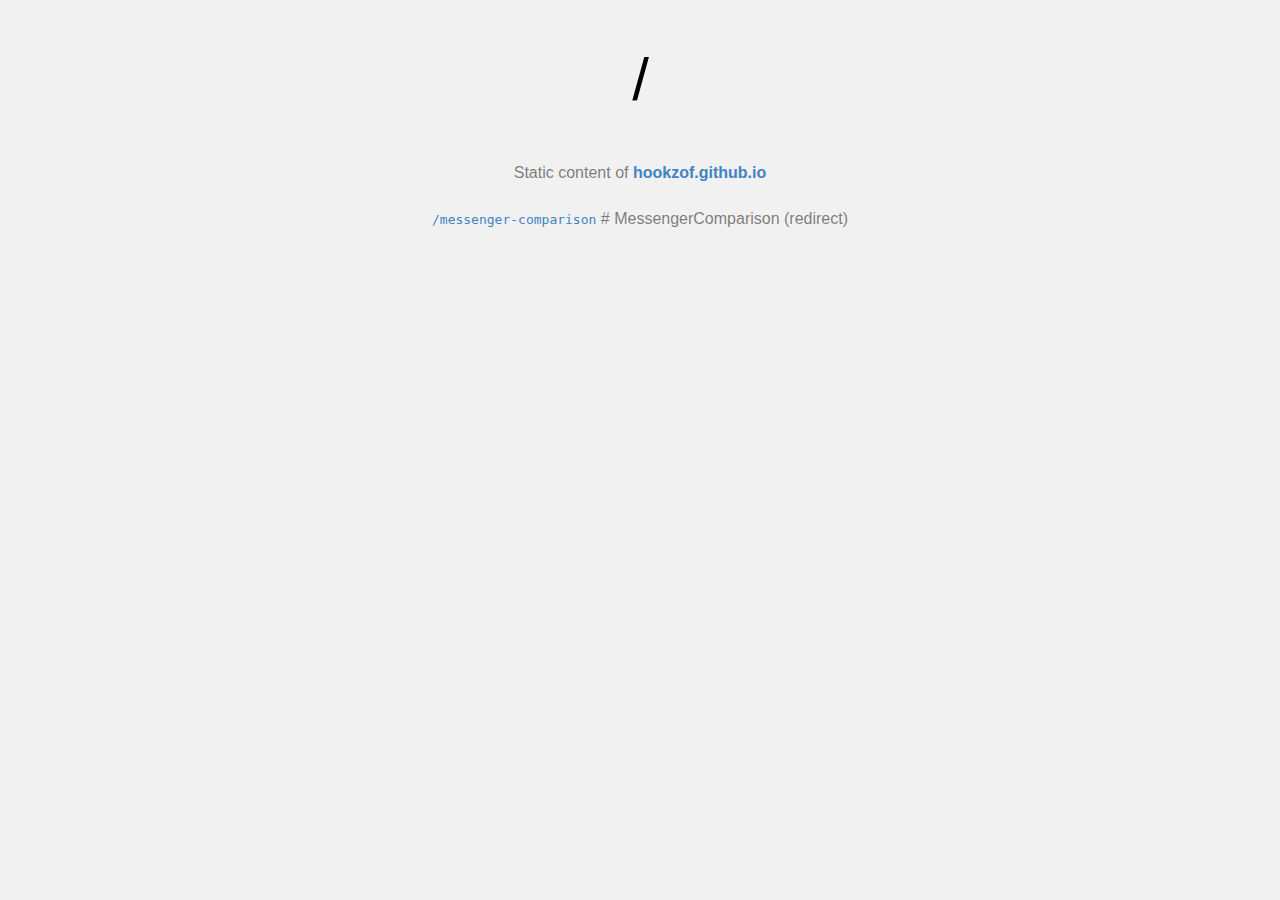
<file: index.html>
<!DOCTYPE html>
<html lang=en>
<head>
<meta http-equiv=Content-Type content="text/html; charset=UTF-8">
<link rel="shortcut icon" href=favicon.ico type="image/x-icon">
<title>hookzof.github.io</title>
<style media=screen>body{background-color:#f1f1f1;margin:0;font-family:"Helvetica Neue", Helvetica, Arial, sans-serif;}
.container{margin:50px auto 40px auto;width:600px;text-align:center;}
a{color:#4183c4;text-decoration:none;}
a:hover{text-decoration:underline;}
h1{width:800px;position:relative;left:-100px;letter-spacing:-1px;line-height:60px;font-size:60px;font-weight:100;margin:0 0 50px 0;text-shadow:0 1px 0 #fff;}
p{color:rgba(0, 0, 0, 0.5);margin:20px 0;line-height:1.6;}
ul{list-style:none;margin:25px 0;padding:0;}
li{display:table-cell;font-weight:bold;width:1%;}
#suggestions a{color:#666666;font-weight:200;font-size:14px;margin:0 10px;}</style>
</head>
<body>
<div class=container>
<h1>/</h1>
<p>Static content of <strong><a href="https://github.com/hookzof/hookzof.github.io">hookzof.github.io</a></strong></p>
<p><code><a href="https://hookzof.github.io/messenger-comparison/">/messenger-comparison</a></code> #
MessengerComparison (redirect)</p>
</div>
</body>
</html>
</file>
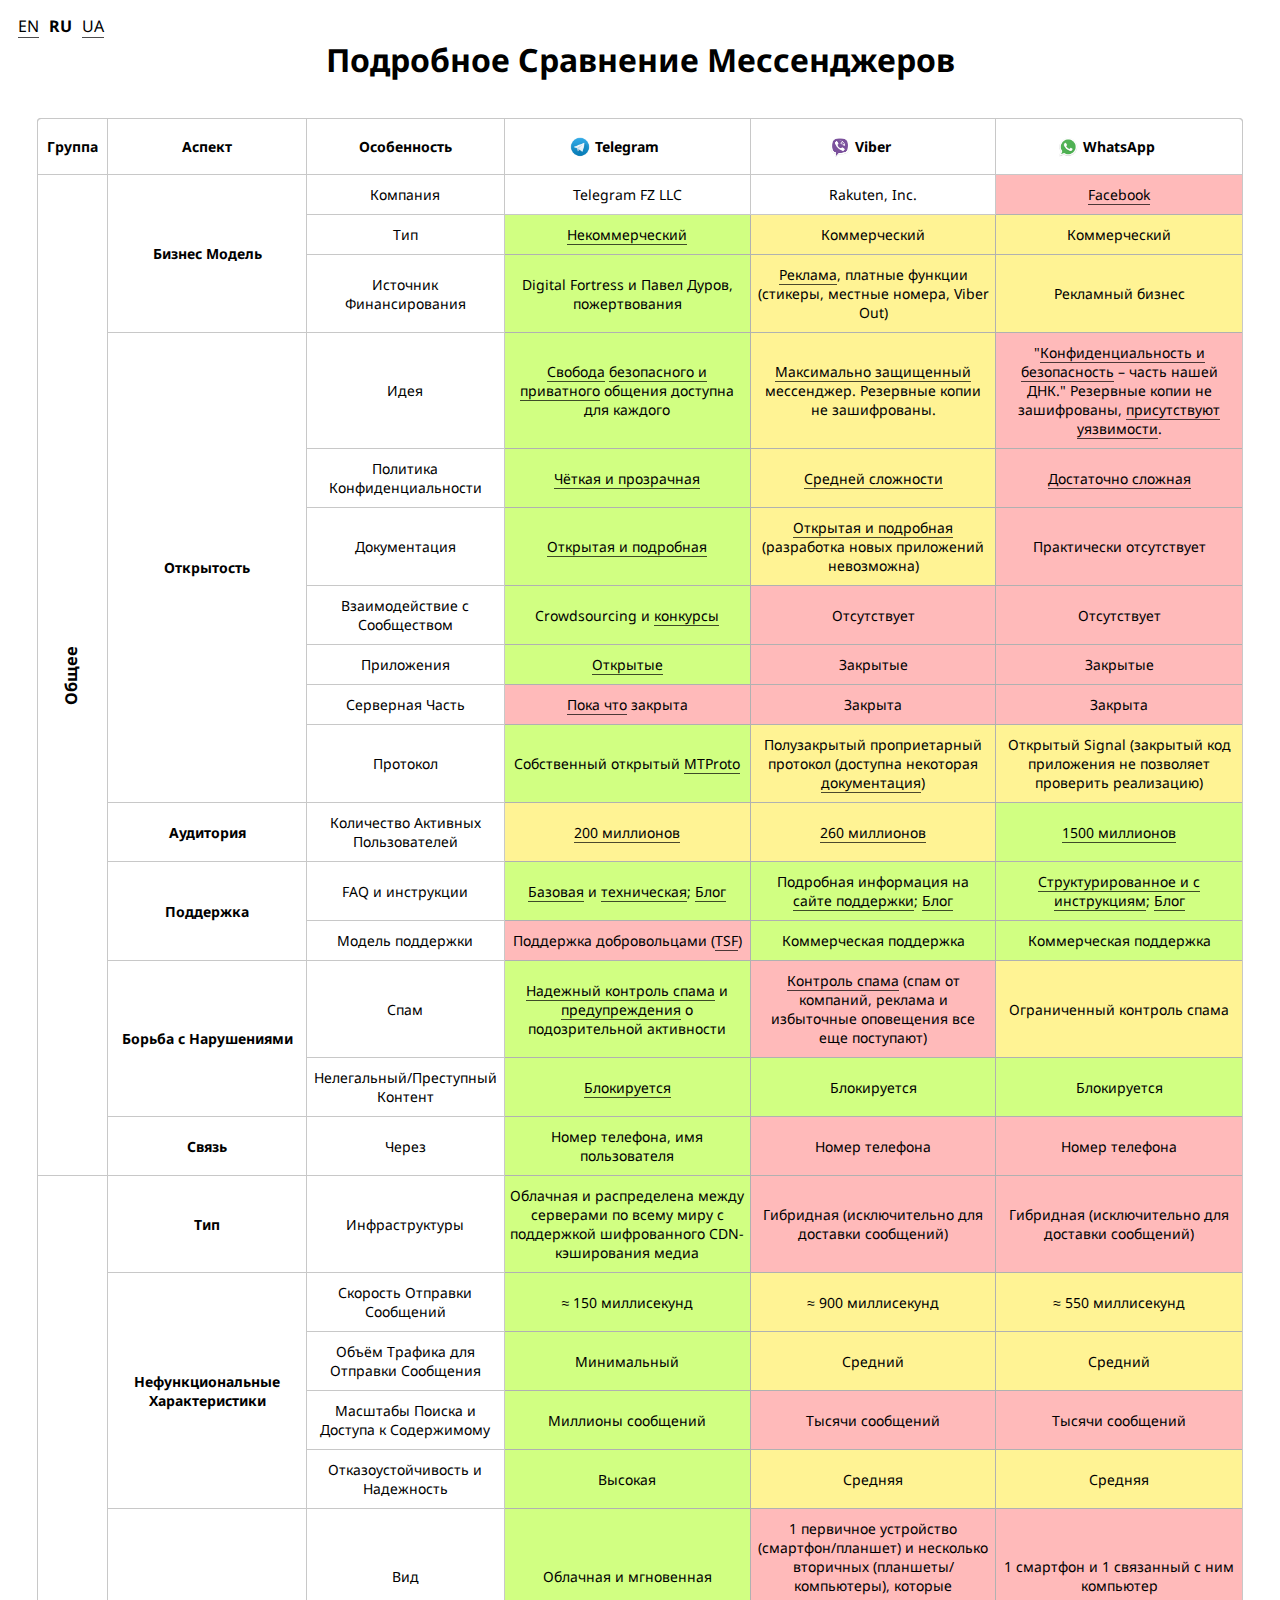
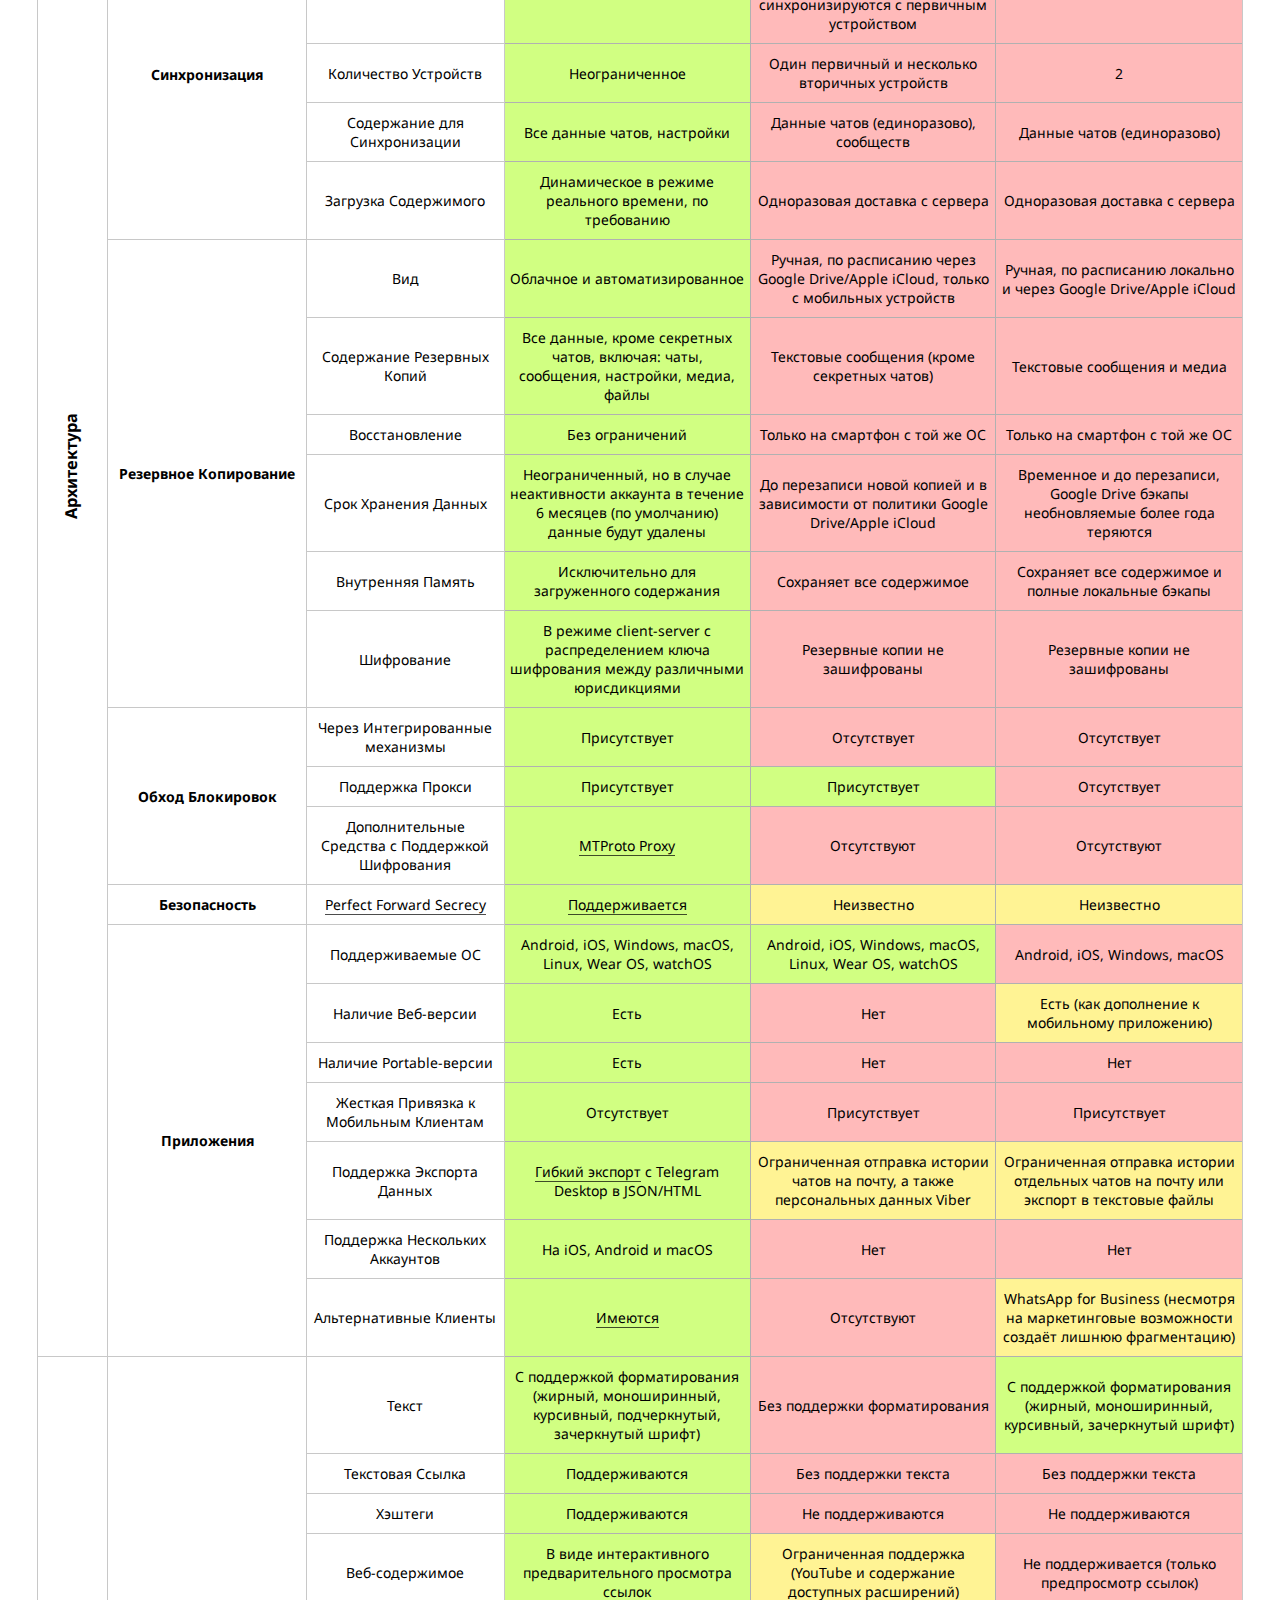
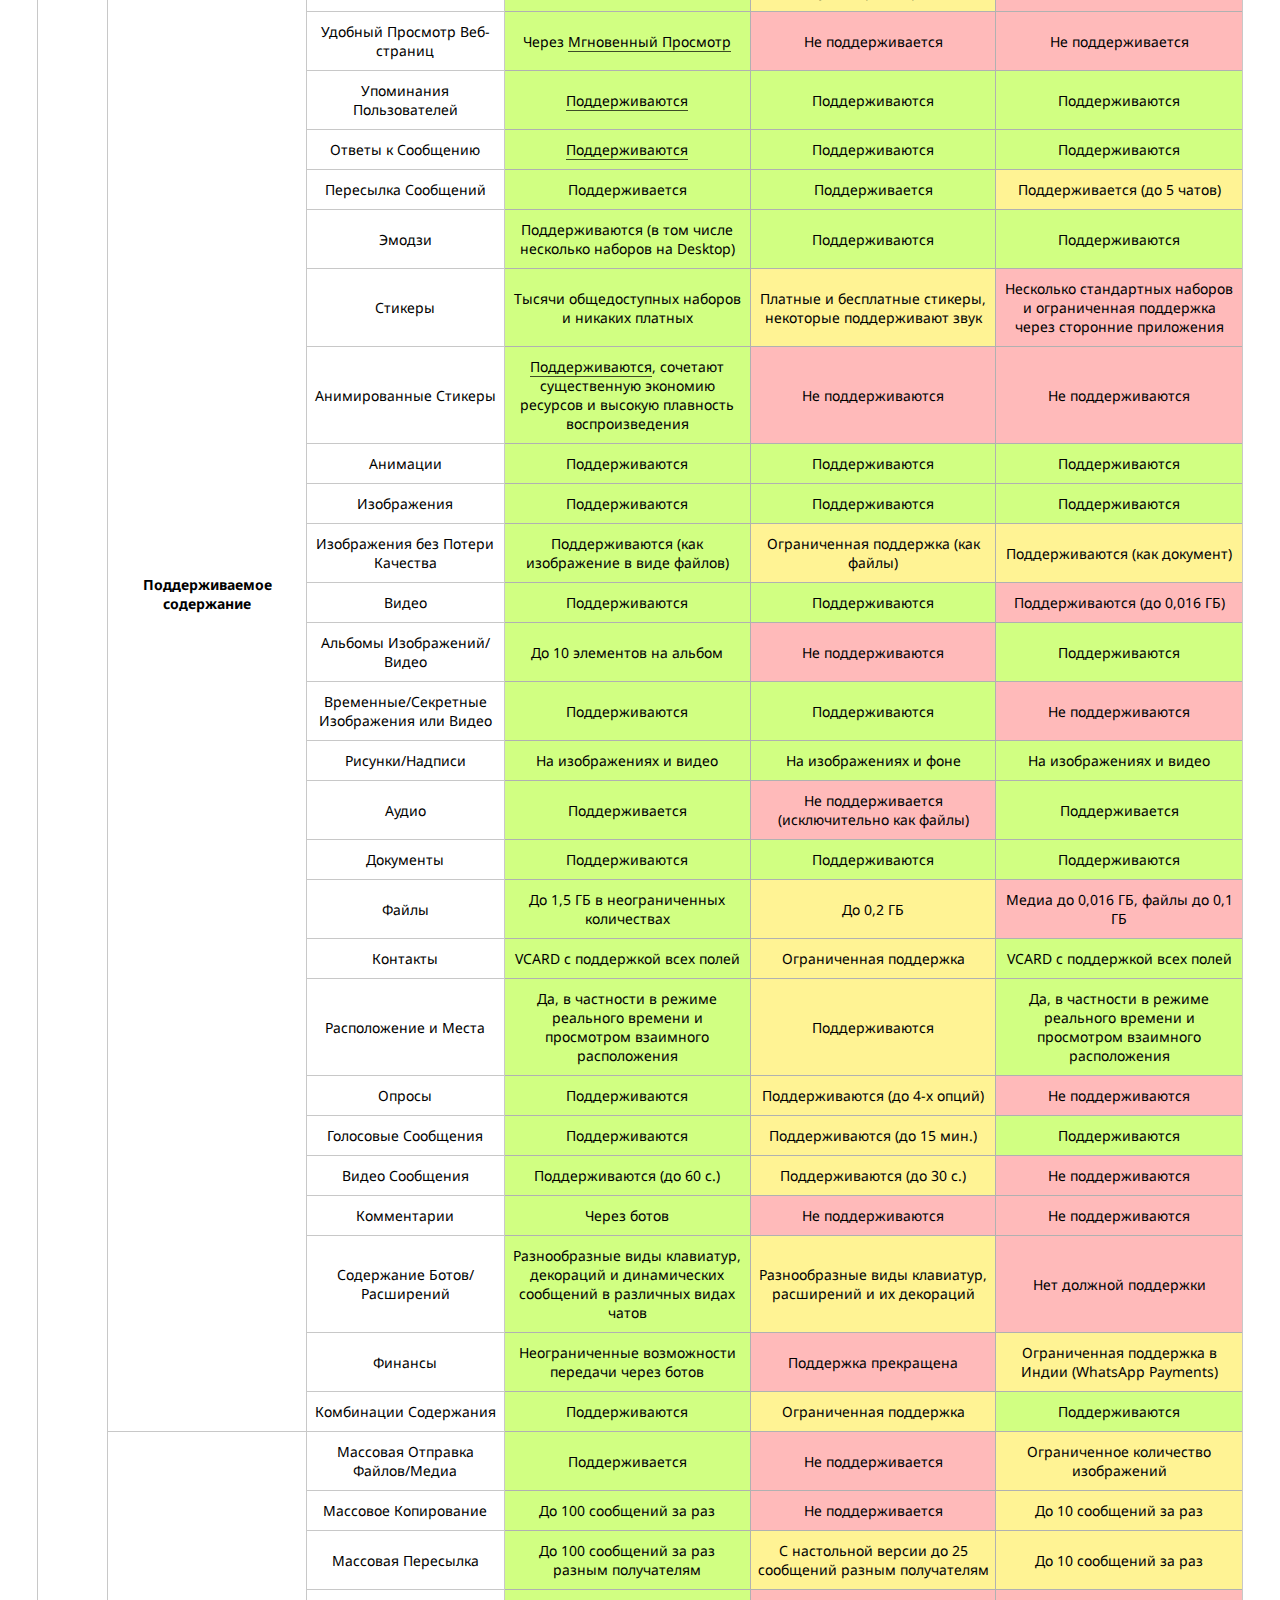
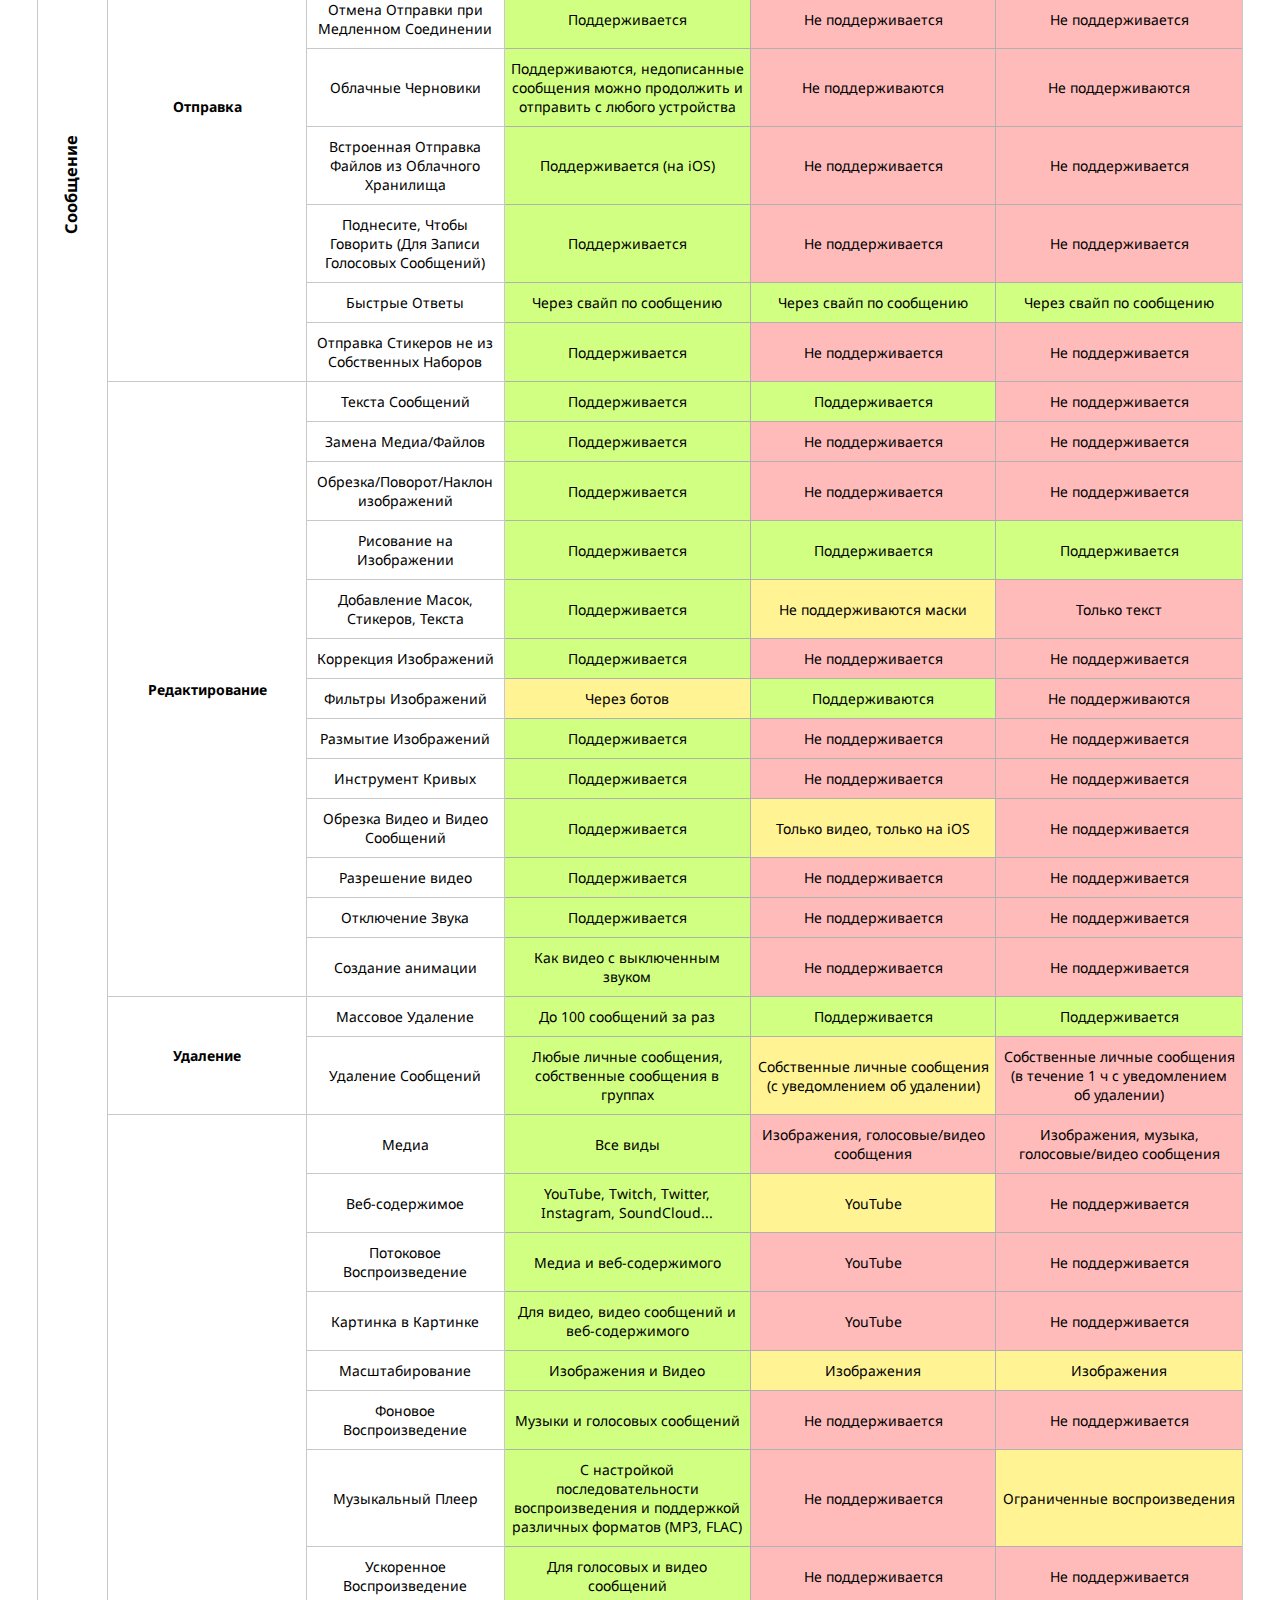
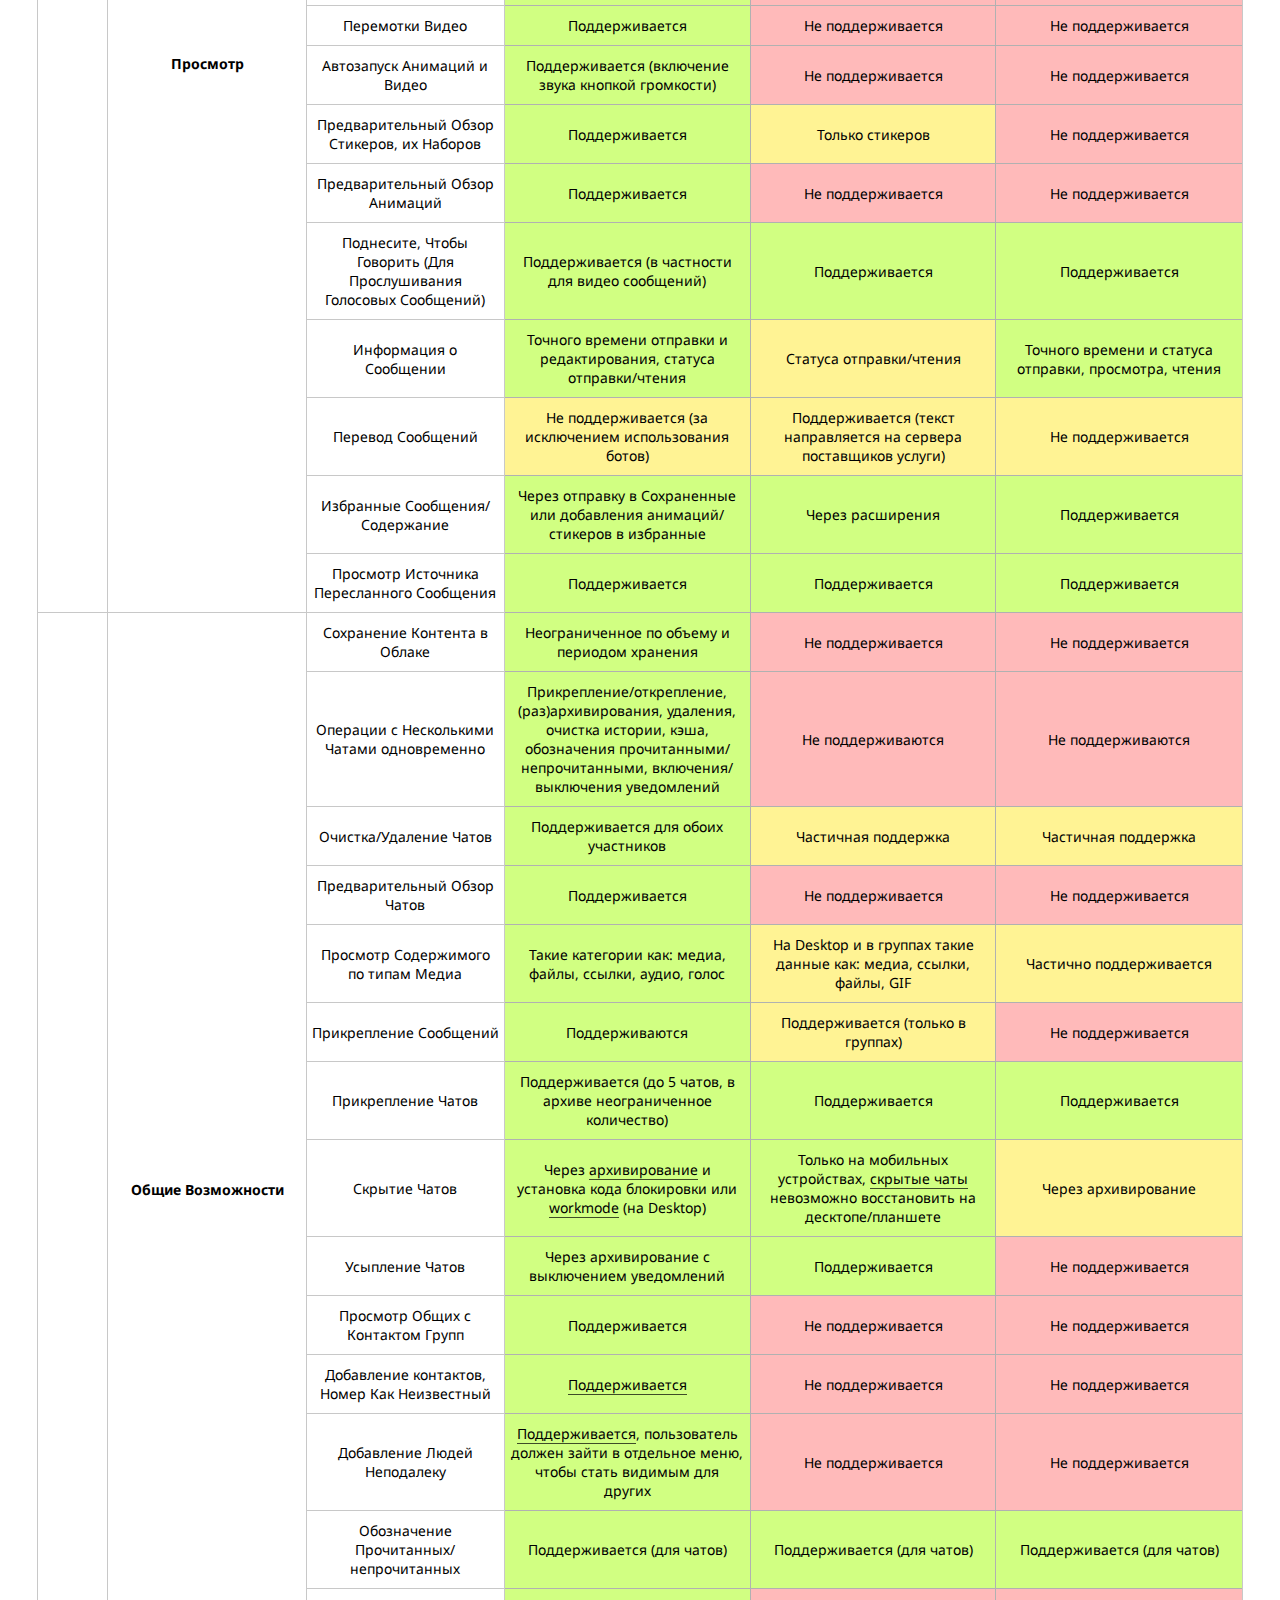
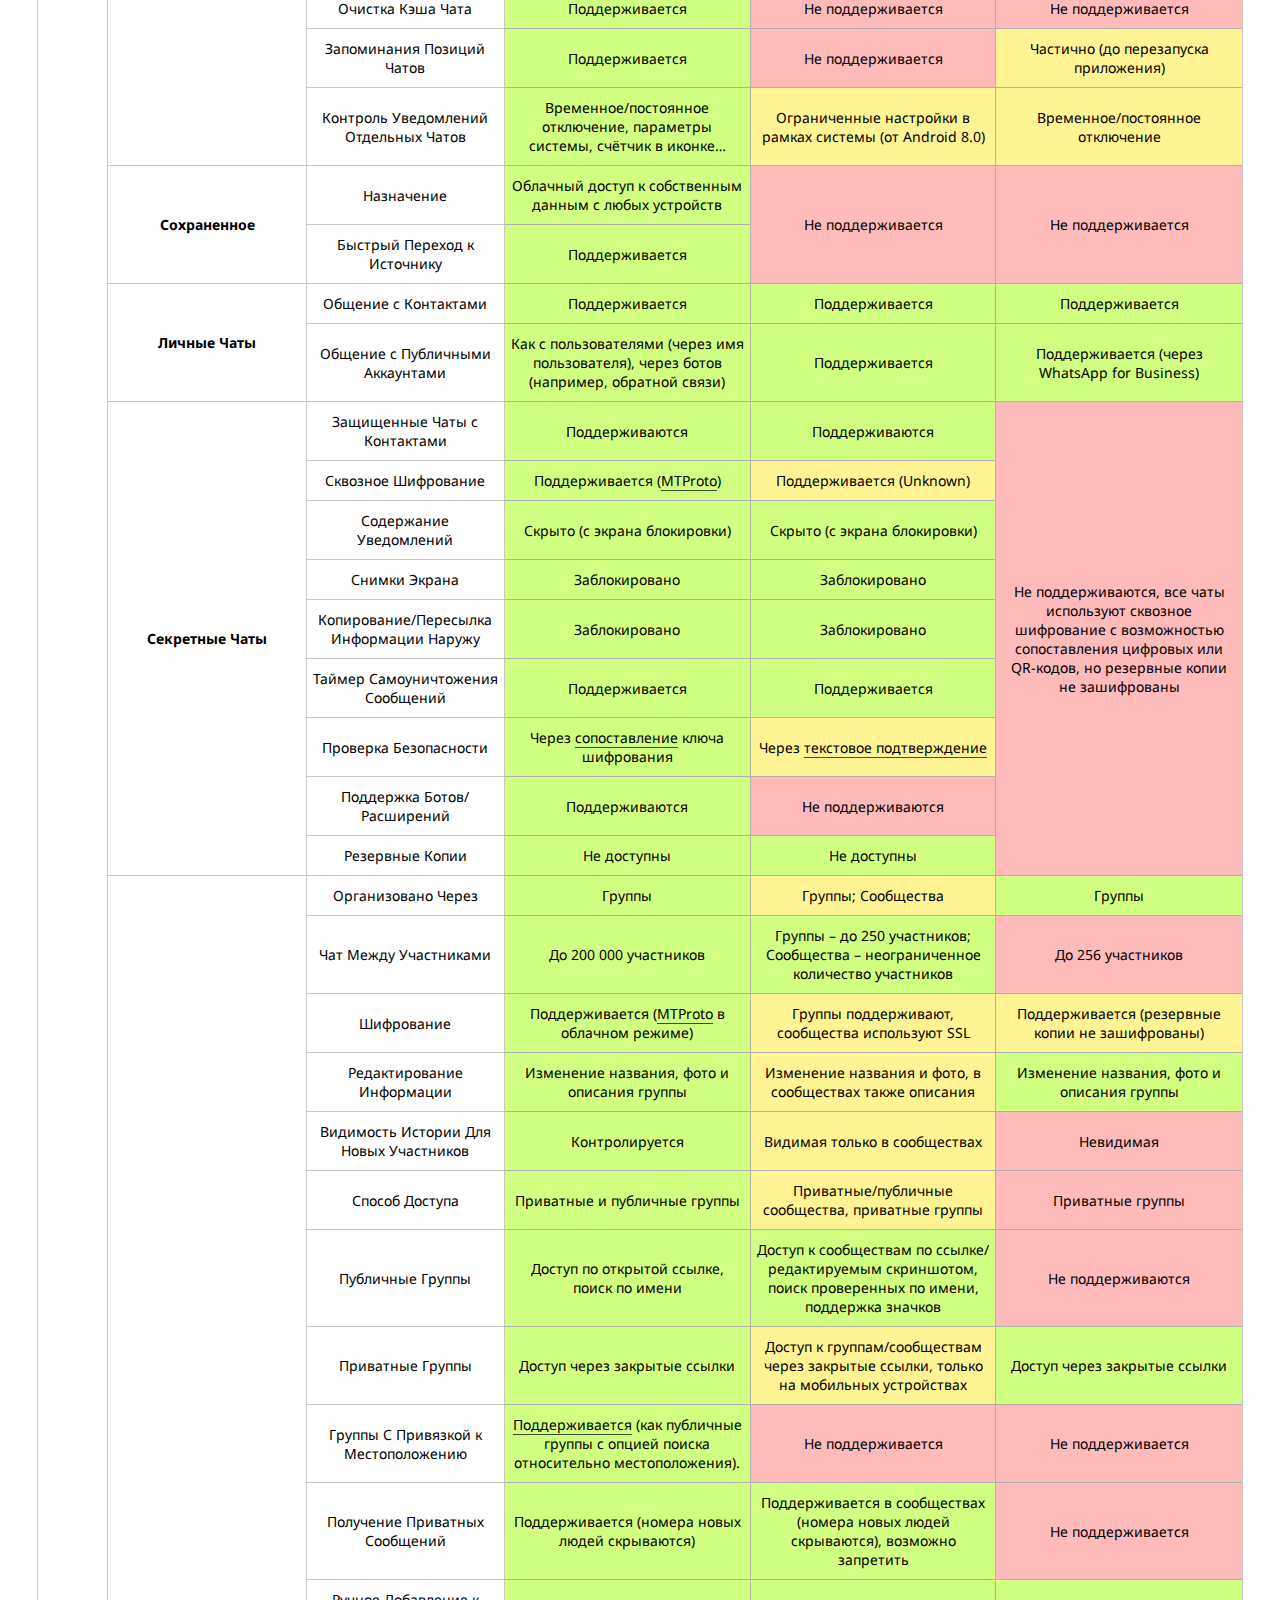
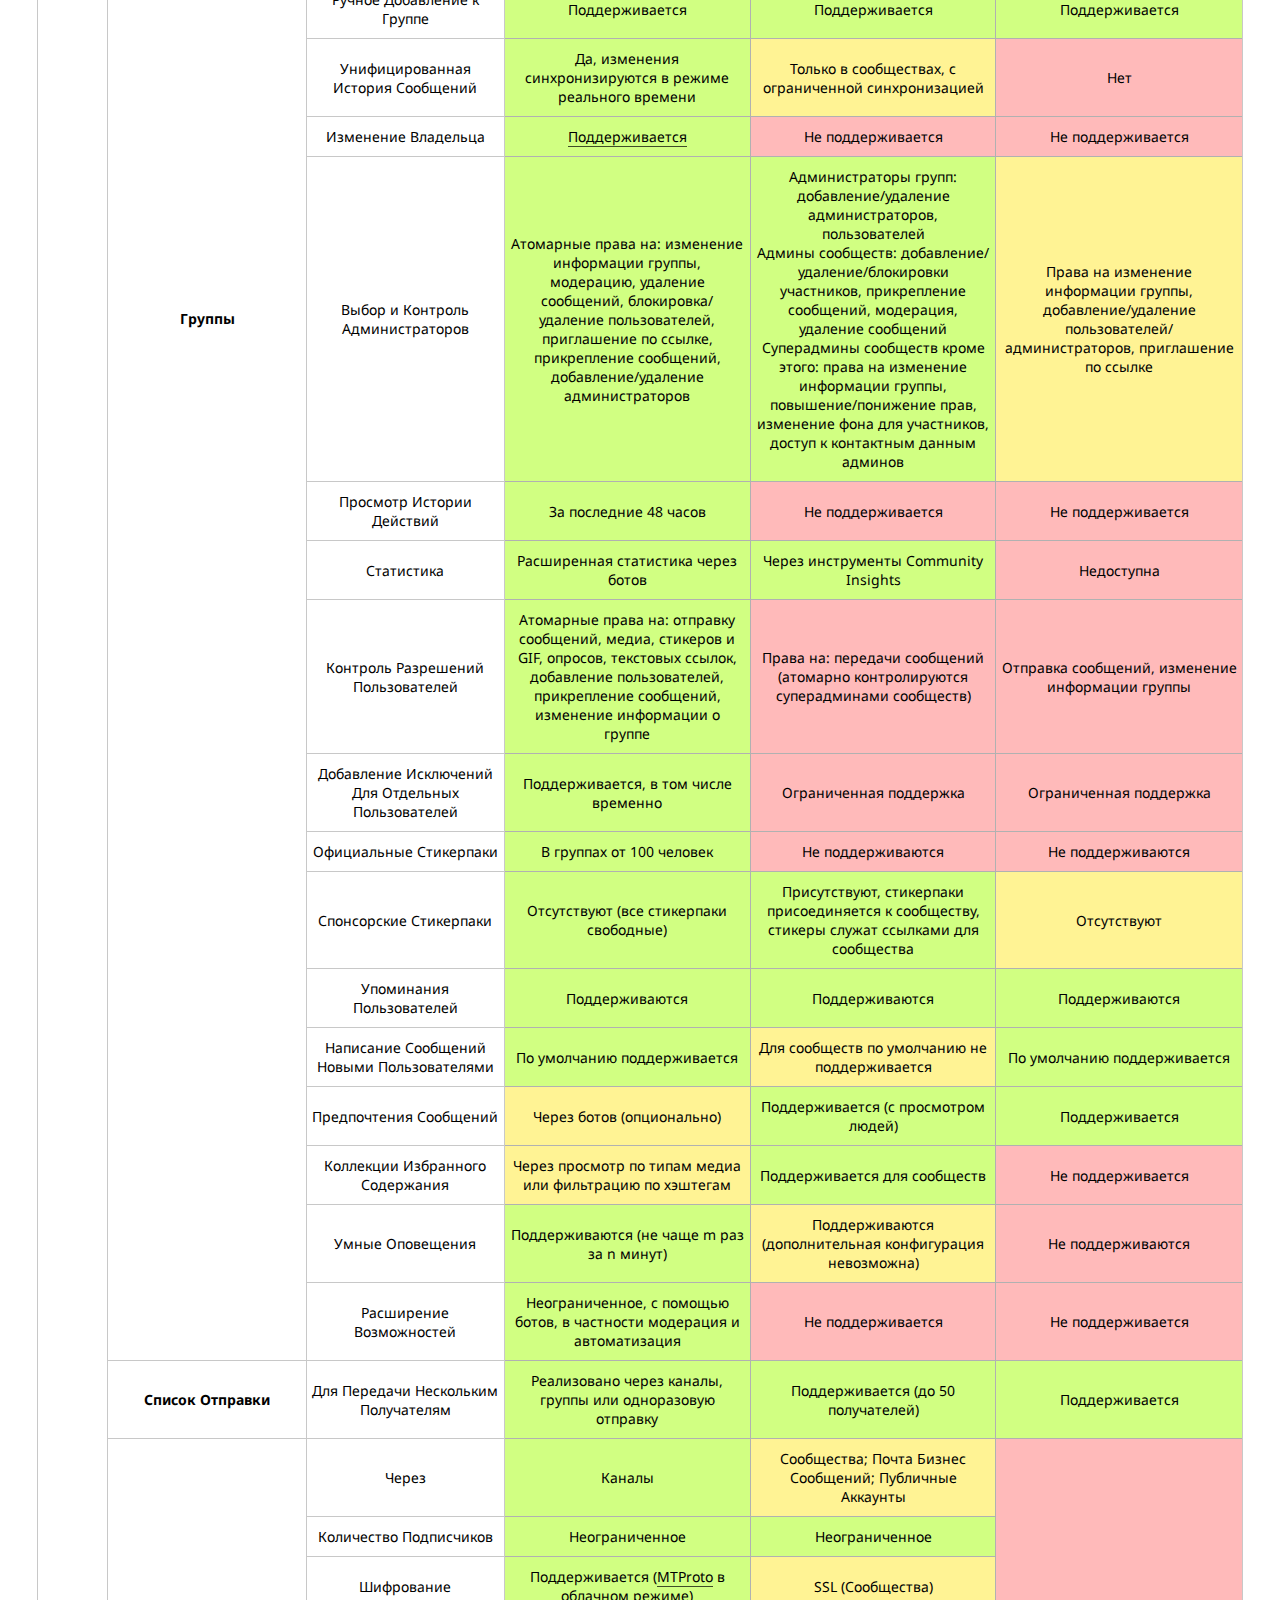
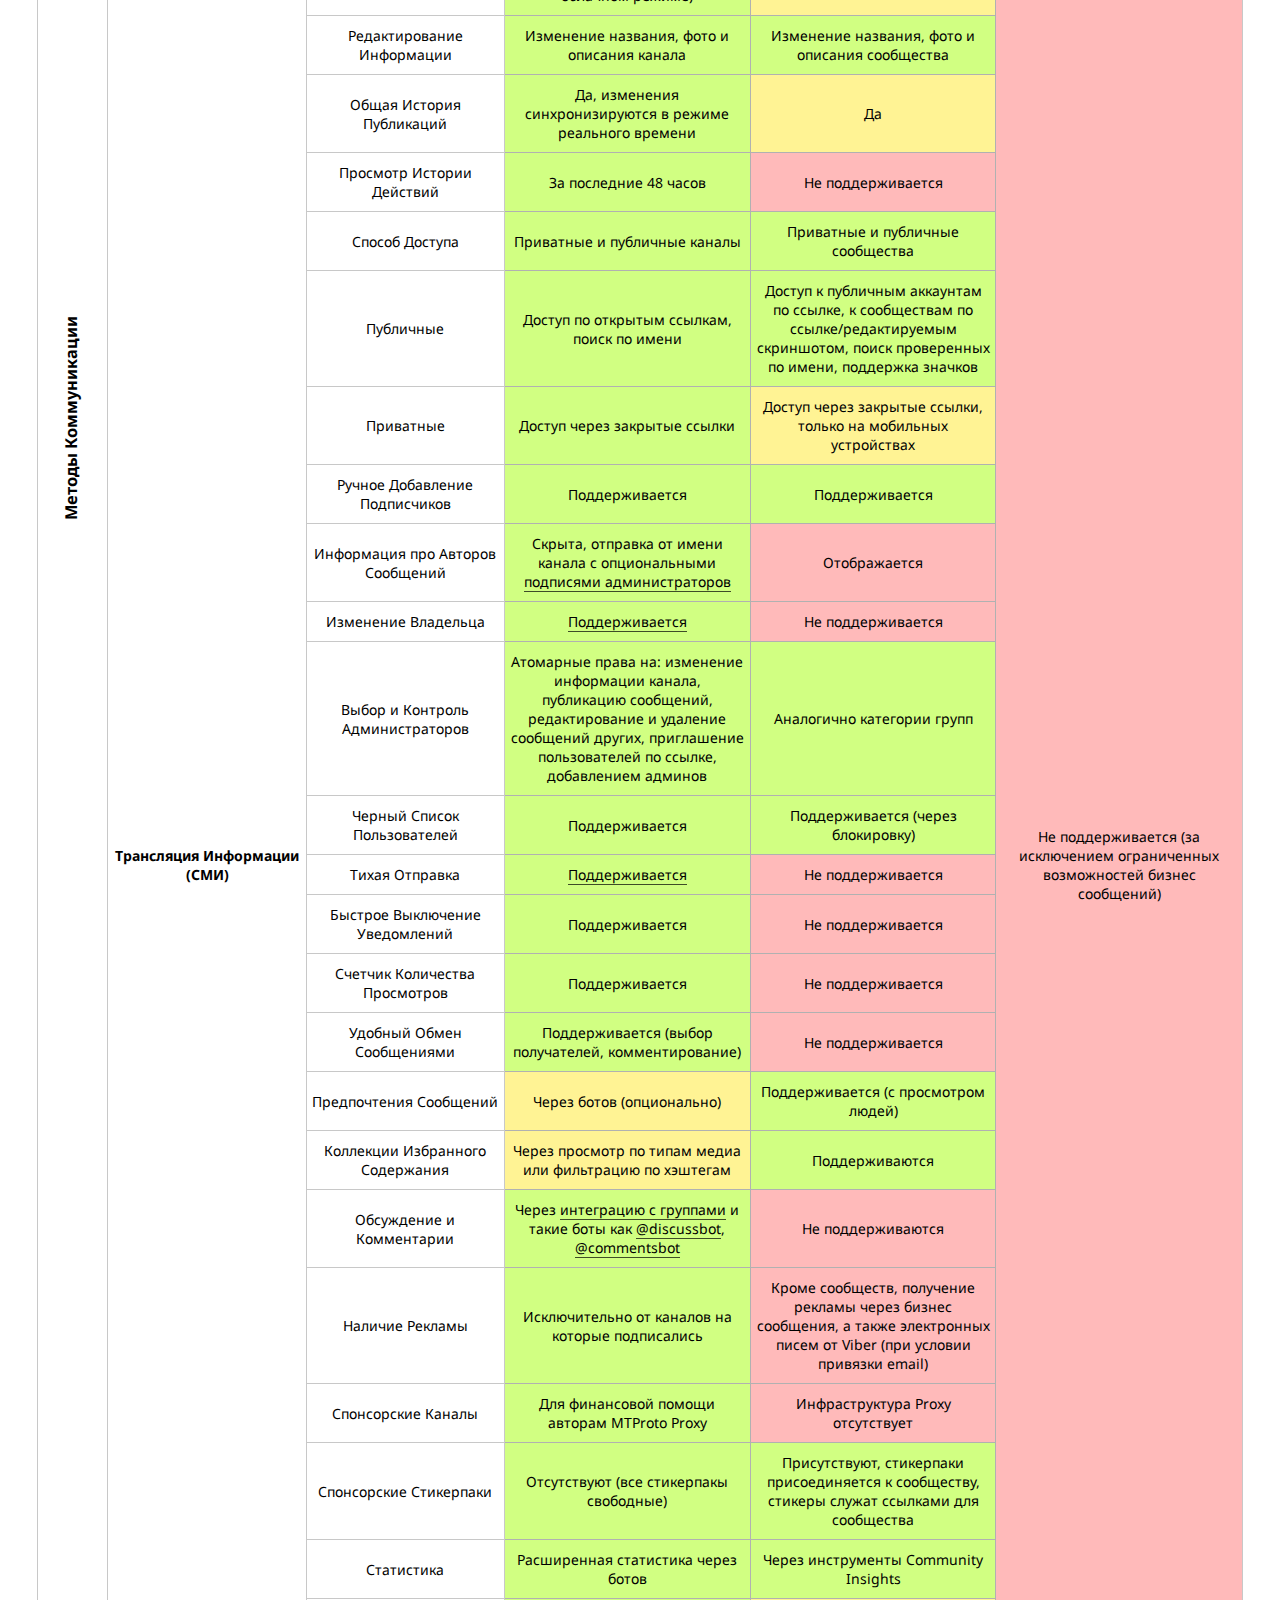
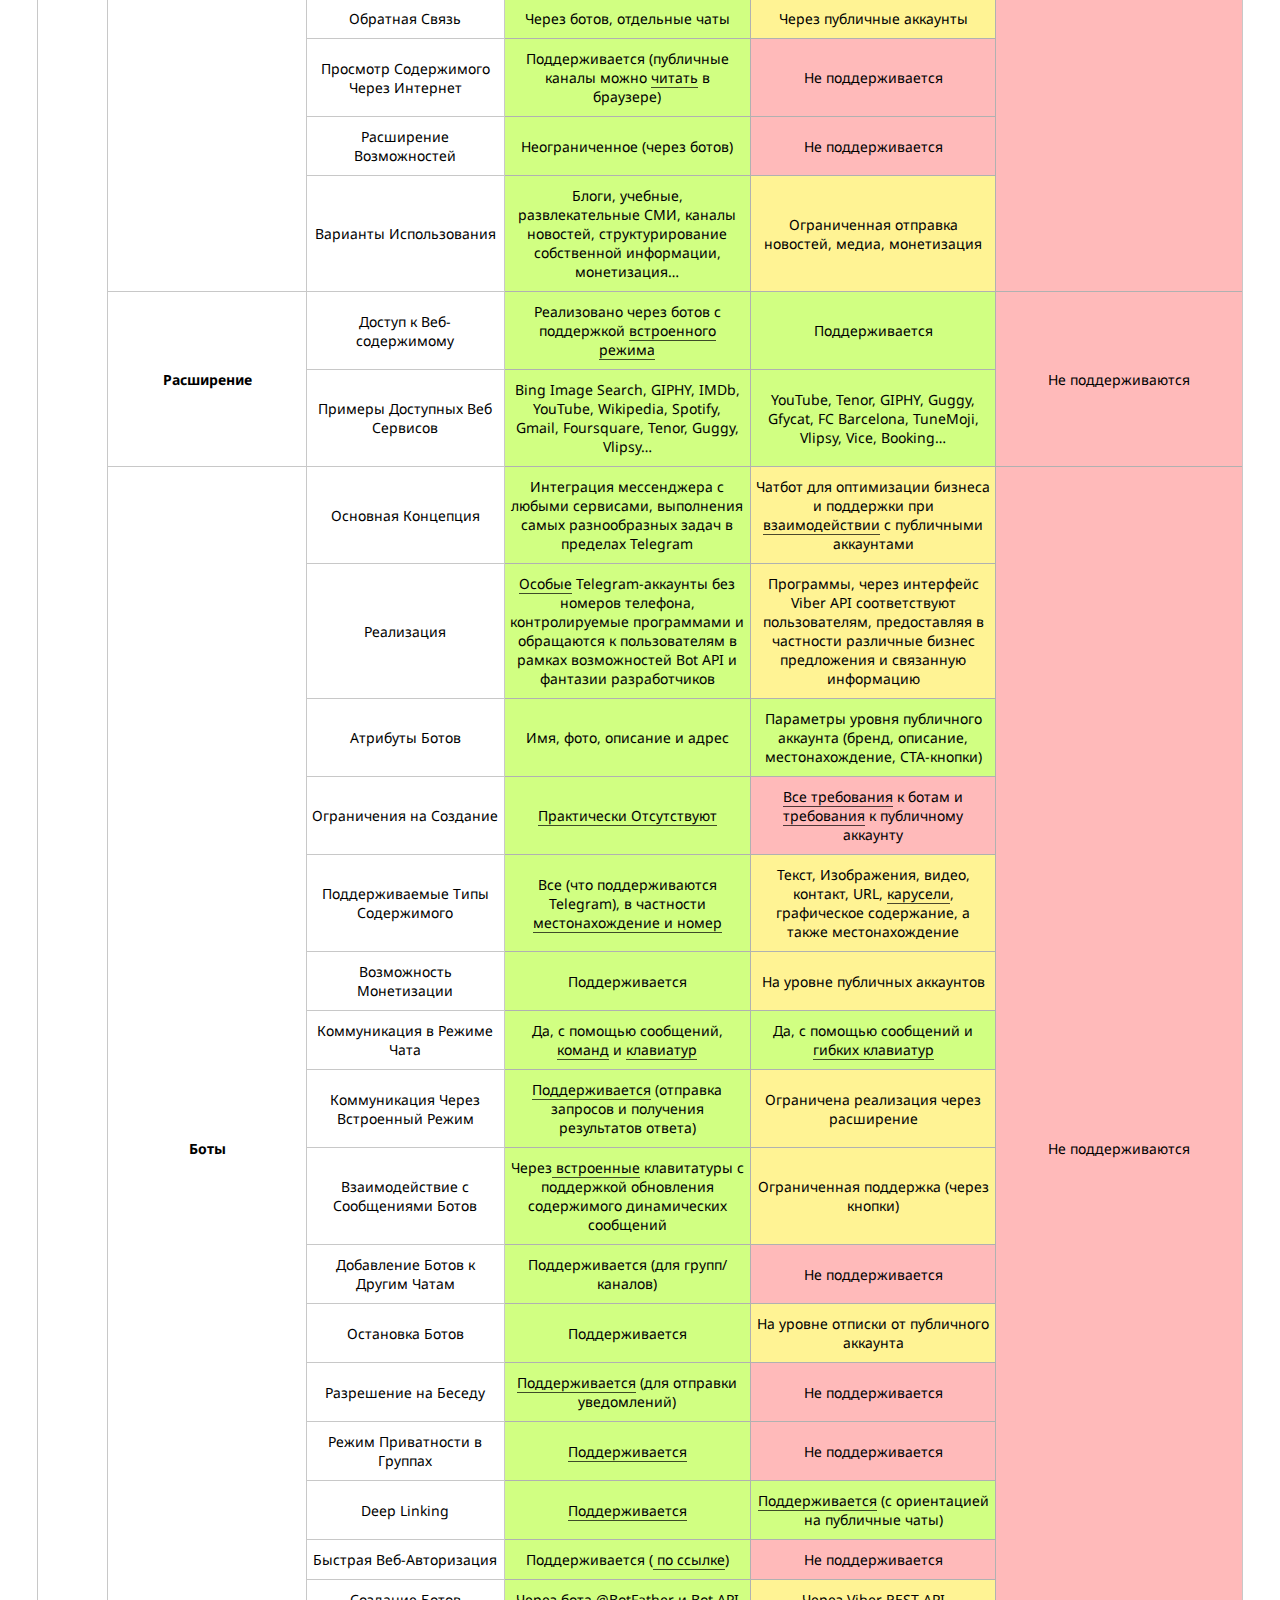
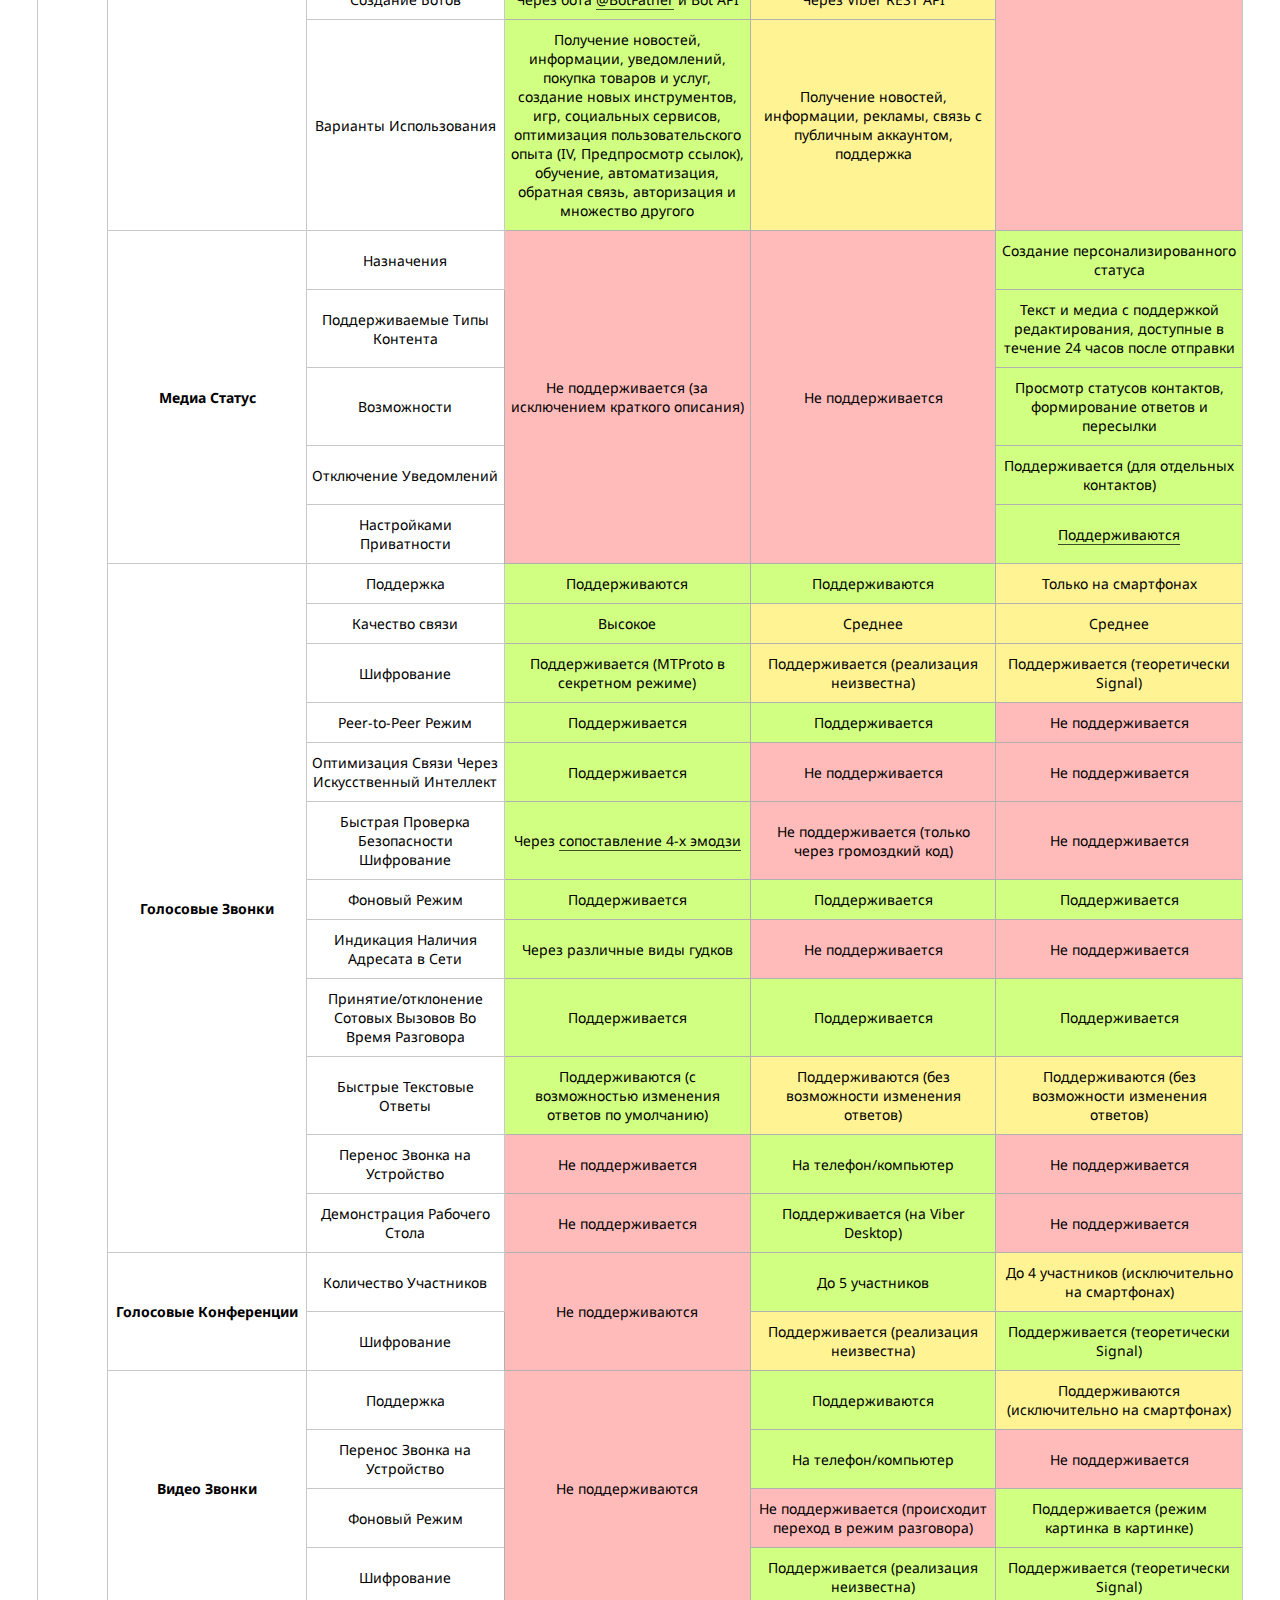
<file: messenger-comparison/index_old.html>
<!DOCTYPE html>
<html lang="ru">

<head>
	<meta http-equiv="content-type" content="text/html; charset=utf-8" />
	<title>Сравнение Мессенджеров</title>
	<link rel="shortcut icon" href="favicon.ico" type="image/x-icon">
	<link href="https://fonts.googleapis.com/css?family=Noto+Sans" rel="stylesheet">
	<link rel="stylesheet" type="text/css" href="css/styles.css">
</head>

<body>
	<div class="language">
		<a href="https://jayxt.github.io/MessengerComparison/en/">EN</a>
		<h4>RU</h4>
		<a href="https://jayxt.github.io/MessengerComparison/">UA</a>
	</div>
	<section class="main">
		<h1 class="headline">Подробное Сравнение Мессенджеров</h1>
		<div id="ms-edge-wrapper">
			<table>
				<colgroup>
					<col class="group-col">
					</col>
					<col class="aspect-col">
					</col>
					<col class="feature-col">
					</col>
					<col class="service-col">
					</col>
					<col class="service-col">
					</col>
					<col class="service-col">
					</col>
				</colgroup>
				<thead>
					<tr>
						<th>Группа</th>
						<th>Аспект</th>
						<th>Особенность</th>
						<th>
							<font class="telegram-icon">Telegram</font>
						</th>
						<th>
							<font class="viber-icon">Viber</font>
						</th>
						<th>
							<font class="whatsapp-icon">WhatsApp</font>
						</th>
					</tr>
				</thead>
				<tbody>
					<tr>
						<td rowspan=16>
							<h3 class="group-text">Общее</h3>
						</td>
						<td rowspan=3><b>Бизнес Модель</b></td>
						<td>Компания</td>
						<td>Telegram FZ LLC</td>
						<td>Rakuten, Inc.</td>
						<td class="disadvantage"><a
								href="https://en.wikipedia.org/wiki/Criticism_of_Facebook">Facebook</a>
						</td>
					</tr>
					<tr>
						<td>Тип</td>
						<td class="advantage"><a
								href="https://telegram.org/faq#q-how-are-you-going-to-make-money-out-of-this">Некоммерческий</a>
						</td>
						<td class="mediocrity">Коммерческий</td>
						<td class="mediocrity">Коммерческий</td>
					</tr>
					<tr>
						<td>Источник Финансирования</td>
						<td class="advantage">Digital Fortress и Павел Дуров, пожертвования</td>
						<td class="mediocrity"><a
								href="https://support.viber.com/customer/en/portal/articles/2536775">Реклама</a>,
							платные функции (стикеры, местные номера, Viber Out)</td>
						<td class="mediocrity">Рекламный бизнес</td>
					</tr>
					<tr>
						<td rowspan=7><b>Открытость</b></td>
						<td>Идея</td>
						<td class="advantage"><a href="https://telegram.org/blog/200-million">Свобода</a> <a
								href="https://telegram.org/faq#q-do-you-process-data-requests">безопасного и
								приватного</a>
							общения
							доступна для каждого</td>
						<td class="mediocrity"><a href="https://www.viber.com/security/">Максимально защищенный</a>
							мессенджер. Резервные
							копии не зашифрованы.</td>
						<td class="disadvantage">"<a href="https://www.whatsapp.com/security/">Конфиденциальность и 
						безопасность</a>
							&ndash;
							часть нашей ДНК." Резервные копии не зашифрованы, <a
								href="https://telegra.ph/CHomu-WhatsApp-N%D1%96koli-Ne-Bude-Bezpechnim-05-16">присутствуют
								уязвимости</a>.</td>
					</tr>
					<tr>
						<td>Политика Конфиденциальности</td>
						<td class="advantage"><a href="https://telegram.org/privacy">Чёткая и прозрачная</a></td>
						<td class="mediocrity"><a href="https://www.viber.com/terms/viber-privacy-policy/">Средней
								сложности</a></td>
						<td class="disadvantage"><a
								href="https://www.whatsapp.com/legal?eea=1#privacy-policy-how-the-general-data-protection-regulation-applies-to-our-european-region-users">Достаточно
								сложная</a></td>
					</tr>
					<tr>
						<td>Документация</td>
						<td class="advantage"><a href="https://core.telegram.org/">Открытая и подробная</a></td>
						<td class="mediocrity"><a href="https://developers.viber.com/docs/all/">Открытая и
								подробная</a>
							(разработка
							новых приложений невозможна)</td>
						<td class="disadvantage">Практически отсутствует</td>
					</tr>
					<tr>
						<td>Взаимодействие с Сообществом</td>
						<td class="advantage">Crowdsourcing и <a href="https://contest.dev/">конкурсы</a></td>
						<td class="disadvantage">Отсутствует</td>
						<td class="disadvantage">Отсутствует</td>
					</tr>
					<tr>
						<td>Приложения</td>
						<td class="advantage"><a href="https://telegram.org/apps#source-code">Открытые</a></td>
						<td class="disadvantage">Закрытые</td>
						<td class="disadvantage">Закрытые</td>
					</tr>
					<tr>
						<td>Серверная Часть</td>
						<td class="disadvantage"><a href="https://telegram.org/faq#q-why-not-open-source-everything">Пока
								что</a> закрыта
						</td>
						<td class="disadvantage">Закрыта</td>
						<td class="disadvantage">Закрыта</td>
					</tr>
					<tr>
						<td>Протокол</td>
						<td class="advantage">Собственный открытый <a href="https://core.telegram.org/mtproto">MTProto</a>
						</td>
						<td class="mediocrity">Полузакрытый проприетарный протокол (доступна некоторая <a
								href="https://www.viber.com/app/uploads/Viber-Encryption-Overview.pdf">документация</a>)</td>
						<td class="mediocrity">Открытый Signal (закрытый код приложения не позволяет проверить реализацию)
						</td>
					</tr>
					<tr>
						<td><b>Аудитория</b></td>
						<td>Количество Активных Пользователей</td>
						<td class="mediocrity"><a href="https://telegram.org/blog/200-million">200
								миллионов</a></td>
						<td class="mediocrity"><a href="https://en.wikipedia.org/wiki/Messaging_apps">260
								миллионов</a></td>
						<td class="advantage"><a
								href="https://techcrunch.com/2018/01/31/whatsapp-hits-1-5-billion-monthly-users-19b-not-so-bad/">1500
								миллионов</a></td>
					</tr>
					<tr>
						<td rowspan=2><b>Поддержка</b></td>
						<td>FAQ и инструкции</td>
						<td class="advantage"><a href="https://telegram.org/faq">Базовая</a> и <a
								href="https://core.telegram.org/techfaq">техническая</a>; <a
								href="https://telegram.org/blog">Блог</a></td>
						<td class="advantage">Подробная информация на <a href="https://support.viber.com/">сайте
								поддержки</a>; <a href="https://www.viber.com/blog/">Блог</a></td>
						<td class="advantage"><a href="https://faq.whatsapp.com/">Структурированное и с инструкциям</a>;
							<a href="https://blog.whatsapp.com/">Блог</a></td>
					</tr>
					<tr>
						<td>Модель поддержки</td>
						<td class="disadvantage">Поддержка добровольцами (<a
								href="https://core.telegram.org/tsi">TSF</a>)
						</td>
						<td class="advantage">Коммерческая поддержка</td>
						<td class="advantage">Коммерческая поддержка</td>
					</tr>
					<tr>
						<td rowspan=2><b>Борьба с Нарушениями</b></td>
						<td>Спам</td>
						<td class="advantage"><a href="https://telegram.org/faq_spam">Надежный контроль спама</a> и <a
								href="https://telegram.org/blog/privacy-discussions-web-bots#scam-alerts">предупреждения</a>
								о подозрительной активности</td>
						<td class="disadvantage"><a
								href="https://support.viber.com/customer/en/portal/articles/2002168-spam-messages-on-viber?b_id=3838">Контроль
								спама</a> (спам от компаний, реклама и избыточные оповещения все еще поступают)</td>
						<td class="mediocrity">Ограниченный контроль спама</td>
					</tr>
					<tr>
						<td>Нелегальный/Преступный Контент</td>
						<td class="advantage"><a
								href="https://telegram.org/faq#q-wait-0-o-do-you-process-take-down-requests-from-third-parties">Блокируется</a>
						</td>
						<td class="advantage">Блокируется</td>
						<td class="advantage">Блокируется</td>
					</tr>
					<tr>
						<td><b>Связь</b></td>
						<td>Через</td>
						<td class="advantage">Номер телефона, имя пользователя</td>
						<td class="disadvantage">Номер телефона</td>
						<td class="disadvantage">Номер телефона</td>
					</tr>
					<tr>
						<td rowspan=26>
							<h3 class="group-text">Архитектура</h3>
						</td>
						<td><b>Тип</b></td>
						<td>Инфраструктуры</td>
						<td class="advantage">Облачная и распределена между серверами по всему миру с поддержкой
							шифрованного
							CDN-кэширования
							медиа</td>
						<td class="disadvantage">Гибридная (исключительно для доставки сообщений)</td>
						<td class="disadvantage">Гибридная (исключительно для доставки сообщений)</td>
					</tr>
					<tr>
						<td rowspan=4><b>Нефункциональные Характеристики</b></td>
						<td>Скорость Отправки Сообщений</td>
						<td class="advantage">&asymp; 150 миллисекунд</td>
						<td class="mediocrity">&asymp; 900 миллисекунд</td>
						<td class="mediocrity">&asymp; 550 миллисекунд</td>
					</tr>
					<tr>
						<td>Объём Трафика для Отправки Сообщения</td>
						<td class="advantage">Минимальный</td>
						<td class="mediocrity">Средний</td>
						<td class="mediocrity">Средний</td>
					</tr>
					<tr>
						<td>Масштабы Поиска и Доступа к Содержимому</td>
						<td class="advantage">Миллионы сообщений</td>
						<td class="disadvantage">Тысячи сообщений</td>
						<td class="disadvantage">Тысячи сообщений</td>
					</tr>
					<tr>
						<td>Отказоустойчивость и Надежность</td>
						<td class="advantage">Высокая</td>
						<td class="mediocrity">Средняя</td>
						<td class="mediocrity">Средняя</td>
					</tr>
					<tr>
						<td rowspan=4><b>Синхронизация</b></td>
						<td>Вид</td>
						<td class="advantage">Облачная и мгновенная</td>
						<td class="disadvantage">1 первичное устройство (смартфон/планшет) и несколько вторичных
							(планшеты/компьютеры), которые синхронизируются с первичным устройством</td>
						<td class="disadvantage">1 смартфон и 1 связанный с ним компьютер</td>
					</tr>
					<tr>
						<td>Количество Устройств</td>
						<td class="advantage">Неограниченное</td>
						<td class="disadvantage" sdval="2" sdnum="1033;">Один первичный и несколько вторичных устройств
						</td>
						<td class="disadvantage" sdval="2" sdnum="1033;">2</td>
					</tr>
					<tr>
						<td>Содержание для Синхронизации</td>
						<td class="advantage">Все данные чатов, настройки</td>
						<td class="disadvantage">Данные чатов (единоразово), сообществ</td>
						<td class="disadvantage">Данные чатов (единоразово)</td>
					</tr>
					<tr>
						<td>Загрузка Содержимого</td>
						<td class="advantage">Динамическое в режиме реального времени, по требованию</td>
						<td class="disadvantage">Одноразовая доставка с сервера</td>
						<td class="disadvantage">Одноразовая доставка с сервера</td>
					</tr>
					<tr>
						<td rowspan=6><b>Резервное Копирование</b></td>
						<td>Вид</td>
						<td class="advantage">Облачное и автоматизированное</td>
						<td class="disadvantage">Ручная, по расписанию через Google Drive/Apple iCloud, только с мобильных
							устройств</td>
						<td class="disadvantage">Ручная, по расписанию локально и через Google Drive/Apple iCloud</td>
					</tr>
					<tr>
						<td>Содержание Резервных Копий</td>
						<td class="advantage">Все данные, кроме секретных чатов, включая: чаты, сообщения, настройки, медиа, файлы
						</td>
						<td class="disadvantage">Текстовые сообщения (кроме секретных чатов)</td>
						<td class="disadvantage">Текстовые сообщения и медиа</td>
					</tr>
					<tr>
						<td align="center">Восстановление</td>
						<td align="center" class="advantage">Без ограничений</td>
						<td class="disadvantage">Только на смартфон с той же ОС</td>
						<td class="disadvantage">Только на смартфон с той же ОС</td>
					</tr>
					<tr>
						<td>Срок Хранения Данных</td>
						<td class="advantage">Неограниченный, но в случае неактивности аккаунта в течение 6 месяцев (по умолчанию) данные будут удалены</td>
						<td class="disadvantage">До перезаписи новой копией и в зависимости от политики Google
							Drive/Apple iCloud
						</td>
						<td class="disadvantage">Временное и до перезаписи, Google Drive бэкапы необновляемые более года теряются</td>
					</tr>
					<tr>
						<td>Внутренняя Память</td>
						<td class="advantage">Исключительно для загруженного содержания</td>
						<td class="disadvantage">Сохраняет все содержимое</td>
						<td class="disadvantage">Сохраняет все содержимое и полные локальные бэкапы</td>
					</tr>
					<tr>
						<td>Шифрование</td>
						<td class="advantage">В режиме client-server с распределением ключа шифрования между различными юрисдикциями
						</td>
						<td class="disadvantage">Резервные копии не зашифрованы</td>
						<td class="disadvantage">Резервные копии не зашифрованы</td>
					</tr>
					<tr>
						<td rowspan=3><b>Обход Блокировок</b></td>
						<td>Через Интегрированные механизмы</td>
						<td class="advantage">Присутствует</td>
						<td class="disadvantage">Отсутствует</td>
						<td class="disadvantage">Отсутствует</td>
					</tr>
					<tr>
						<td>Поддержка Прокси</td>
						<td class="advantage">Присутствует</td>
						<td class="advantage">Присутствует</td>
						<td class="disadvantage">Отсутствует</td>
					</tr>
					<tr>
						<td>Дополнительные Средства с Поддержкой Шифрования</td>
						<td class="advantage"><a href="https://habr.com/ru/post/359348/">MTProto Proxy</a></td>
						<td class="disadvantage">Отсутствуют</td>
						<td class="disadvantage">Отсутствуют</td>
					</tr>
					<tr>
						<td align="center"><b>Безопасность</b></td>
						<td><a href="https://ru.wikipedia.org/wiki/Perfect_forward_secrecy">Perfect Forward Secrecy</a></td>
						<td class="advantage"><a href="https://core.telegram.org/api/pfs">Поддерживается</a></td>
						<td class="mediocrity">Неизвестно</td>
						<td class="mediocrity">Неизвестно</td>
					</tr>
					<tr>
						<td rowspan=7><b>Приложения</b></td>
						<td>Поддерживаемые ОС</td>
						<td class="advantage">Android, iOS, Windows, macOS, Linux, Wear OS, watchOS</td>
						<td class="advantage">Android, iOS, Windows, macOS, Linux, Wear OS, watchOS</td>
						<td class="disadvantage">Android, iOS, Windows, macOS</td>
					</tr>
					<tr>
						<td>Наличие Веб-версии</td>
						<td class="advantage">Есть</td>
						<td class="disadvantage">Нет</td>
						<td class="mediocrity">Есть (как дополнение к мобильному приложению)</td>
					</tr>
					<tr>
						<td>Наличие Portable-версии</td>
						<td class="advantage">Есть</td>
						<td class="disadvantage">Нет</td>
						<td class="disadvantage">Нет</td>
					</tr>
					<tr>
						<td>Жесткая Привязка к Мобильным Клиентам</td>
						<td class="advantage">Отсутствует</td>
						<td class="disadvantage">Присутствует</td>
						<td class="disadvantage">Присутствует</td>
					</tr>
					<tr>
						<td>Поддержка Экспорта Данных</td>
						<td class="advantage"><a href="https://telegram.org/blog/export-and-more">Гибкий экспорт</a> с
							Telegram Desktop
							в JSON/HTML</td>
						<td class="mediocrity">Ограниченная отправка истории чатов на почту, а также персональных данных
							Viber
						</td>
						<td class="mediocrity">Ограниченная отправка истории отдельных чатов на почту или экспорт в текстовые файлы</td>
					</tr>
					<tr>
						<td>Поддержка Нескольких Аккаунтов</td>
						<td class="advantage">На iOS, Android и macOS</td>
						<td class="disadvantage">Нет</td>
						<td class="disadvantage">Нет</td>
					</tr>
					<tr>
						<td>Альтернативные Клиенты</td>
						<td class="advantage"><a
								href="https://telegram.org/apps#telegram-database-library-tdlib">Имеются</a>
						</td>
						<td class="disadvantage">Отсутствуют</td>
						<td class="mediocrity">WhatsApp for Business (несмотря на маркетинговые возможности создаёт лишнюю фрагментацию)</td>
					</tr>
					<tr>
						<td rowspan=71>
							<h3 class="group-text">Сообщение</h3>
						</td>
						<td rowspan=30><b>Поддерживаемое содержание</b></td>
						<td>Текст</td>
						<td class="advantage">С поддержкой форматирования (жирный, моноширинный, курсивный, подчеркнутый, зачеркнутый шрифт)</td>
						<td class="disadvantage">Без поддержки форматирования</td>
						<td class="advantage">С поддержкой форматирования (жирный, моноширинный, курсивный, зачеркнутый шрифт)
						</td>
					</tr>
					<tr>
						<td>Текстовая Ссылка</td>
						<td class="advantage">Поддерживаются</td>
						<td class="disadvantage">Без поддержки текста</td>
						<td class="disadvantage">Без поддержки текста</td>
					</tr>
					<tr>
						<td>Хэштеги</td>
						<td class="advantage">Поддерживаются</td>
						<td class="disadvantage">Не поддерживаются</td>
						<td class="disadvantage">Не поддерживаются</td>
					</tr>
					<tr>
						<td>Веб-содержимое</td>
						<td class="advantage">В виде интерактивного предварительного просмотра ссылок</td>
						<td class="mediocrity">Ограниченная поддержка (YouTube и содержание доступных расширений)</td>
						<td class="disadvantage">Не поддерживается (только предпросмотр ссылок)</td>
					</tr>
					<tr>
						<td align="center">Удобный Просмотр Веб-страниц</td>
						<td class="advantage">Через <a href="https://instantview.telegram.org/">Мгновенный Просмотр</a>
						</td>
						<td class="disadvantage">Не поддерживается</td>
						<td class="disadvantage">Не поддерживается</td>
					</tr>
					<tr>
						<td>Упоминания Пользователей</td>
						<td class="advantage"><a
								href="https://telegram.org/blog/replies-mentions-hashtags#mentions">Поддерживаются</a>
						</td>
						<td class="advantage">Поддерживаются</td>
						<td class="advantage">Поддерживаются</td>
					</tr>
					<tr>
						<td>Ответы к Сообщению</td>
						<td class="advantage"><a
								href="https://telegram.org/blog/replies-mentions-hashtags#replies">Поддерживаются</a>
						</td>
						<td class="advantage">Поддерживаются</td>
						<td class="advantage">Поддерживаются</td>
					</tr>
					<tr>
						<td>Пересылка Сообщений</td>
						<td class="advantage">Поддерживается</td>
						<td class="advantage">Поддерживается</td>
						<td class="mediocrity">Поддерживается (до 5 чатов)</td>
					</tr>
					<tr>
						<td>Эмодзи</td>
						<td class="advantage">Поддерживаются (в том числе несколько наборов на Desktop)</td>
						<td class="advantage">Поддерживаются</td>
						<td class="advantage">Поддерживаются</td>
					</tr>
					<tr>
						<td>Стикеры</td>
						<td class="advantage">Тысячи общедоступных наборов и никаких платных</td>
						<td class="mediocrity">Платные и бесплатные стикеры, некоторые поддерживают звук</td>
						<td class="disadvantage">Несколько стандартных наборов и ограниченная поддержка через сторонние приложения
						</td>
					</tr>
					<tr>
						<td>Анимированные Стикеры</td>
						<td class="advantage"><a href="https://telegram.org/blog/animated-stickers">Поддерживаются</a>, сочетают существенную экономию ресурсов и высокую плавность воспроизведения
						</td>
						<td class="disadvantage">Не поддерживаются</td>
						<td class="disadvantage">Не поддерживаются</td>
					</tr>
					<tr>
						<td align="center">Анимации</td>
						<td class="advantage">Поддерживаются</td>
						<td class="advantage">Поддерживаются</td>
						<td class="advantage">Поддерживаются</td>
					</tr>
					<tr>
						<td>Изображения</td>
						<td class="advantage">Поддерживаются</td>
						<td class="advantage">Поддерживаются</td>
						<td class="advantage">Поддерживаются</td>
					</tr>
					<tr>
						<td align="center">Изображения без Потери Качества</td>
						<td class="advantage">Поддерживаются (как изображение в виде файлов)</td>
						<td class="mediocrity">Ограниченная поддержка (как файлы)</td>
						<td class="mediocrity">Поддерживаются (как документ)</td>
					</tr>
					<tr>
						<td>Видео</td>
						<td class="advantage">Поддерживаются</td>
						<td class="advantage">Поддерживаются</td>
						<td class="disadvantage">Поддерживаются (до 0,016 ГБ)</td>
					</tr>
					<tr>
						<td>Альбомы Изображений/Видео</td>
						<td class="advantage">До 10 элементов на альбом</td>
						<td class="disadvantage">Не поддерживаются</td>
						<td class="advantage">Поддерживаются</td>
					</tr>
					<tr>
						<td>Временные/Секретные Изображения или Видео</td>
						<td class="advantage">Поддерживаются</td>
						<td class="advantage">Поддерживаются</td>
						<td class="disadvantage">Не поддерживаются</td>
					</tr>
					<tr>
						<td>Рисунки/Надписи</td>
						<td class="advantage">На изображениях и видео</td>
						<td class="advantage">На изображениях и фоне</td>
						<td class="advantage">На изображениях и видео</td>
					</tr>
					<tr>
						<td>Аудио</td>
						<td class="advantage">Поддерживается</td>
						<td class="disadvantage">Не поддерживается (исключительно как файлы)</td>
						<td class="advantage">Поддерживается</td>
					</tr>
					<tr>
						<td>Документы</td>
						<td class="advantage">Поддерживаются</td>
						<td class="advantage">Поддерживаются</td>
						<td class="advantage">Поддерживаются</td>
					</tr>
					<tr>
						<td>Файлы</td>
						<td class="advantage">До 1,5 ГБ в неограниченных количествах</td>
						<td class="mediocrity">До 0,2 ГБ</td>
						<td class="disadvantage">Медиа до 0,016 ГБ, файлы до 0,1 ГБ</td>
					</tr>
					<tr>
						<td>Контакты</td>
						<td class="advantage">VCARD с поддержкой всех полей</td>
						<td class="mediocrity">Ограниченная поддержка</td>
						<td class="advantage">VCARD с поддержкой всех полей</td>
					</tr>
					<tr>
						<td>Расположение и Места</td>
						<td class="advantage">Да, в частности в режиме реального времени и просмотром взаимного расположения
						</td>
						<td class="mediocrity">Поддерживаются</td>
						<td class="advantage">Да, в частности в режиме реального времени и просмотром взаимного расположения
						</td>
					</tr>
					<tr>
						<td align="center">Опросы</td>
						<td class="advantage">Поддерживаются</td>
						<td class="mediocrity">Поддерживаются (до 4-х опций)</td>
						<td class="disadvantage">Не поддерживаются</td>
					</tr>
					<tr>
						<td align="center">Голосовые Сообщения</td>
						<td class="advantage">Поддерживаются</td>
						<td class="mediocrity">Поддерживаются (до 15 мин.)</td>
						<td class="advantage">Поддерживаются</td>
					</tr>
					<tr>
						<td align="center">Видео Сообщения</td>
						<td class="advantage">Поддерживаются (до 60 с.)</td>
						<td class="mediocrity">Поддерживаются (до 30 с.)</td>
						<td class="disadvantage">Не поддерживаются</td>
					</tr>
					<tr>
						<td align="center">Комментарии</td>
						<td class="advantage">Через ботов</td>
						<td class="disadvantage">Не поддерживаются</td>
						<td class="disadvantage">Не поддерживаются</td>
					</tr>
					<tr>
						<td>Содержание Ботов/Расширений</td>
						<td class="advantage">Разнообразные виды клавиатур, декораций и динамических сообщений в различных видах чатов</td>
						<td class="mediocrity">Разнообразные виды клавиатур, расширений и их декораций</td>
						<td class="disadvantage">Нет должной поддержки</td>
					</tr>
					<tr>
						<td>Финансы</td>
						<td class="advantage">Неограниченные возможности передачи через ботов</td>
						<td class="disadvantage">Поддержка прекращена</td>
						<td class="mediocrity">Ограниченная поддержка в Индии (WhatsApp Payments)</td>
					</tr>
					<tr>
						<td>Комбинации Содержания</td>
						<td class="advantage">Поддерживаются</td>
						<td class="mediocrity">Ограниченная поддержка</td>
						<td class="advantage">Поддерживаются</td>
					</tr>
					<tr>
						<td rowspan=9><b>Отправка</b></td>
						<td>Массовая Отправка Файлов/Медиа</td>
						<td class="advantage">Поддерживается</td>
						<td class="disadvantage">Не поддерживается</td>
						<td class="mediocrity">Ограниченное количество изображений</td>
					</tr>
					<tr>
						<td>Массовое Копирование</td>
						<td class="advantage">До 100 сообщений за раз</td>
						<td class="disadvantage">Не поддерживается</td>
						<td class="mediocrity">До 10 сообщений за раз</td>
					</tr>
					<tr>
						<td>Массовая Пересылка</td>
						<td class="advantage">До 100 сообщений за раз разным получателям</td>
						<td class="mediocrity">С настольной версии до 25 сообщений разным получателям</td>
						<td class="mediocrity">До 10 сообщений за раз</td>
					</tr>
					<tr>
						<td>Отмена Отправки при Медленном Соединении</td>
						<td class="advantage">Поддерживается</td>
						<td class="disadvantage">Не поддерживается</td>
						<td class="disadvantage">Не поддерживается</td>
					</tr>
					<tr>
						<td>Облачные Черновики</td>
						<td class="advantage">Поддерживаются, недописанные сообщения можно продолжить и отправить с любого устройства</td>
						<td class="disadvantage">Не поддерживаются</td>
						<td class="disadvantage">Не поддерживаются</td>
					</tr>
					<tr>
						<td>Встроенная Отправка Файлов из Облачного Хранилища</td>
						<td class="advantage">Поддерживается (на iOS)</td>
						<td class="disadvantage">Не поддерживается</td>
						<td class="disadvantage">Не поддерживается</td>
					</tr>
					<tr>
						<td>Поднесите, Чтобы Говорить (Для Записи Голосовых Сообщений)</td>
						<td class="advantage">Поддерживается</td>
						<td class="disadvantage">Не поддерживается</td>
						<td class="disadvantage">Не поддерживается</td>
					</tr>
					<tr>
						<td>Быстрые Ответы</td>
						<td class="advantage">Через свайп по сообщению</td>
						<td class="advantage">Через свайп по сообщению</td>
						<td class="advantage">Через свайп по сообщению</td>
					</tr>
					<tr>
						<td>Отправка Стикеров не из Собственных Наборов</td>
						<td class="advantage">Поддерживается</td>
						<td class="disadvantage">Не поддерживается</td>
						<td class="disadvantage">Не поддерживается</td>
					</tr>
					<tr>
						<td rowspan=13><b>Редактирование</b></td>
						<td>Текста Сообщений</td>
						<td class="advantage">Поддерживается</td>
						<td class="advantage">Поддерживается</td>
						<td class="disadvantage">Не поддерживается</td>
					</tr>
					<tr>
						<td>Замена Медиа/Файлов</td>
						<td class="advantage">Поддерживается</td>
						<td class="disadvantage">Не поддерживается</td>
						<td class="disadvantage">Не поддерживается</td>
					</tr>
					<tr>
						<td>Обрезка/Поворот/Наклон изображений</td>
						<td class="advantage">Поддерживается</td>
						<td class="disadvantage">Не поддерживается</td>
						<td class="disadvantage">Не поддерживается</td>
					</tr>
					<tr>
						<td>Рисование на Изображении</td>
						<td class="advantage">Поддерживается</td>
						<td class="advantage">Поддерживается</td>
						<td class="advantage">Поддерживается</td>
					</tr>
					<tr>
						<td>Добавление Масок, Стикеров, Текста</td>
						<td class="advantage">Поддерживается</td>
						<td class="mediocrity">Не поддерживаются маски</td>
						<td class="disadvantage">Только текст</td>
					</tr>
					<tr>
						<td>Коррекция Изображений</td>
						<td class="advantage">Поддерживается</td>
						<td class="disadvantage">Не поддерживается</td>
						<td class="disadvantage">Не поддерживается</td>
					</tr>
					<tr>
						<td>Фильтры Изображений</td>
						<td class="mediocrity">Через ботов</td>
						<td class="advantage">Поддерживаются</td>
						<td class="disadvantage">Не поддерживаются</td>
					</tr>
					<tr>
						<td>Размытие Изображений</td>
						<td class="advantage">Поддерживается</td>
						<td class="disadvantage">Не поддерживается</td>
						<td class="disadvantage">Не поддерживается</td>
					</tr>
					<tr>
						<td>Инструмент Кривых</td>
						<td class="advantage">Поддерживается</td>
						<td class="disadvantage">Не поддерживается</td>
						<td class="disadvantage">Не поддерживается</td>
					</tr>
					<tr>
						<td>Обрезка Видео и Видео Сообщений</td>
						<td class="advantage">Поддерживается</td>
						<td class="mediocrity">Только видео, только на iOS</td>
						<td class="disadvantage">Не поддерживается</td>
					</tr>
					<tr>
						<td>Разрешение видео</td>
						<td class="advantage">Поддерживается</td>
						<td class="disadvantage">Не поддерживается</td>
						<td class="disadvantage">Не поддерживается</td>
					</tr>
					<tr>
						<td>Отключение Звука</td>
						<td class="advantage">Поддерживается</td>
						<td class="disadvantage">Не поддерживается</td>
						<td class="disadvantage">Не поддерживается</td>
					</tr>
					<tr>
						<td>Создание анимации</td>
						<td class="advantage">Как видео с выключенным звуком</td>
						<td class="disadvantage">Не поддерживается</td>
						<td class="disadvantage">Не поддерживается</td>
					</tr>
					<tr>
						<td rowspan=2><b>Удаление</b></td>
						<td>Массовое Удаление</td>
						<td class="advantage">До 100 сообщений за раз</td>
						<td class="advantage">Поддерживается</td>
						<td class="advantage">Поддерживается</td>
					</tr>
					<tr>
						<td>Удаление Сообщений</td>
						<td class="advantage">Любые личные сообщения, собственные сообщения в группах</td>
						<td class="mediocrity">Собственные личные сообщения (с уведомлением об удалении)</td>
						<td class="disadvantage">Собственные личные сообщения (в течение 1 ч с уведомлением об удалении)
						</td>
					</tr>
					<tr>
						<td rowspan=17><b>Просмотр</b></td>
						<td>Медиа</td>
						<td class="advantage">Все виды</td>
						<td class="disadvantage">Изображения, голосовые/видео сообщения</td>
						<td class="disadvantage">Изображения, музыка, голосовые/видео сообщения</td>
					</tr>
					<tr>
						<td>Веб-содержимое</td>
						<td class="advantage">YouTube, Twitch, Twitter, Instagram, SoundCloud...</td>
						<td class="mediocrity">YouTube</td>
						<td class="disadvantage">Не поддерживается</td>
					</tr>
					<tr>
						<td>Потоковое Воспроизведение</td>
						<td class="advantage">Медиа и веб-содержимого</td>
						<td class="disadvantage">YouTube</td>
						<td class="disadvantage">Не поддерживается</td>
					</tr>
					<tr>
						<td>Картинка в Картинке</td>
						<td class="advantage">Для видео, видео сообщений и веб-содержимого</td>
						<td class="disadvantage">YouTube</td>
						<td class="disadvantage">Не поддерживается</td>
					</tr>
					<tr>
						<td>Масштабирование</td>
						<td class="advantage">Изображения и Видео</td>
						<td class="mediocrity">Изображения</td>
						<td class="mediocrity">Изображения</td>
					</tr>
					<tr>
						<td>Фоновое Воспроизведение</td>
						<td class="advantage">Музыки и голосовых сообщений</td>
						<td class="disadvantage">Не поддерживается</td>
						<td class="disadvantage">Не поддерживается</td>
					</tr>
					<tr>
						<td>Музыкальный Плеер</td>
						<td class="advantage">С настройкой последовательности воспроизведения и поддержкой различных форматов
							(MP3,
							FLAC)</td>
						<td class="disadvantage">Не поддерживается</td>
						<td class="mediocrity">Ограниченные воспроизведения</td>
					</tr>
					<tr>
						<td>Ускоренное Воспроизведение</td>
						<td class="advantage">Для голосовых и видео сообщений</td>
						<td class="disadvantage">Не поддерживается</td>
						<td class="disadvantage">Не поддерживается</td>
					</tr>
					<tr>
						<td>Перемотки Видео</td>
						<td class="advantage">Поддерживается</td>
						<td class="disadvantage">Не поддерживается</td>
						<td class="disadvantage">Не поддерживается</td>
					</tr>
					<tr>
						<td>Автозапуск Анимаций и Видео</td>
						<td class="advantage">Поддерживается (включение звука кнопкой громкости)</td>
						<td class="disadvantage">Не поддерживается</td>
						<td class="disadvantage">Не поддерживается</td>
					</tr>
					<tr>
						<td>Предварительный Обзор Стикеров, их Наборов</td>
						<td class="advantage">Поддерживается</td>
						<td class="mediocrity">Только стикеров</td>
						<td class="disadvantage">Не поддерживается</td>
					</tr>
					<tr>
						<td>Предварительный Обзор Анимаций</td>
						<td class="advantage">Поддерживается</td>
						<td class="disadvantage">Не поддерживается</td>
						<td class="disadvantage">Не поддерживается</td>
					</tr>
					<tr>
						<td>Поднесите, Чтобы Говорить (Для Прослушивания Голосовых Сообщений)</td>
						<td class="advantage">Поддерживается (в частности для видео сообщений)</td>
						<td class="advantage">Поддерживается</td>
						<td class="advantage">Поддерживается</td>
					</tr>
					<tr>
						<td>Информация о Сообщении</td>
						<td class="advantage">Точного времени отправки и редактирования, статуса отправки/чтения</td>
						<td class="mediocrity">Статуса отправки/чтения</td>
						<td class="advantage">Точного времени и статуса отправки, просмотра, чтения</td>
					</tr>
					<tr>
						<td>Перевод Сообщений</td>
						<td class="mediocrity">Не поддерживается (за исключением использования ботов)</td>
						<td class="mediocrity">Поддерживается (текст направляется на сервера поставщиков услуги)</td>
						<td class="mediocrity">Не поддерживается</td>
					</tr>
					<tr>
						<td>Избранные Сообщения/Содержание</td>
						<td class="advantage">Через отправку в Сохраненные или добавления анимаций/стикеров в избранные
						</td>
						<td class="advantage">Через расширения</td>
						<td class="advantage">Поддерживается</td>
					</tr>
					<tr>
						<td>Просмотр Источника Пересланного Сообщения</td>
						<td class="advantage">Поддерживается</td>
						<td class="advantage">Поддерживается</td>
						<td class="advantage">Поддерживается</td>
					</tr>
					<tr>
						<td rowspan=131>
							<h3 class="group-text">Методы Коммуникации</h3>
						</td>
						<td rowspan=16><b>Общие Возможности</b></td>
						<td>Сохранение Контента в Облаке</td>
						<td class="advantage">Неограниченное по объему и периодом хранения</td>
						<td class="disadvantage">Не поддерживается</td>
						<td class="disadvantage">Не поддерживается</td>
					</tr>
					<tr>
						<td>Операции с Несколькими Чатами одновременно</td>
						<td class="advantage">Прикрепление/открепление, (раз)архивирования, удаления, очистка истории, кэша, обозначения прочитанными/непрочитанными, включения/выключения уведомлений</td>
						<td class="disadvantage">Не поддерживаются</td>
						<td class="disadvantage">Не поддерживаются</td>
					</tr>
					<tr>
						<td>Очистка/Удаление Чатов</td>
						<td class="advantage">Поддерживается для обоих участников</td>
						<td class="mediocrity">Частичная поддержка</td>
						<td class="mediocrity">Частичная поддержка</td>
					</tr>
					<tr>
						<td>Предварительный Обзор Чатов</td>
						<td class="advantage">Поддерживается</td>
						<td class="disadvantage">Не поддерживается</td>
						<td class="disadvantage">Не поддерживается</td>
					</tr>
					<tr>
						<td>Просмотр Содержимого по типам Медиа</td>
						<td class="advantage">Такие категории как: медиа, файлы, ссылки, аудио, голос</td>
						<td class="mediocrity">На Desktop и в группах такие данные как: медиа, ссылки, файлы, GIF</td>
						<td class="mediocrity">Частично поддерживается</td>
					</tr>
					<tr>
						<td>Прикрепление Сообщений</td>
						<td class="advantage">Поддерживаются</td>
						<td class="mediocrity">Поддерживается (только в группах)</td>
						<td class="disadvantage">Не поддерживается</td>
					</tr>
					<tr>
						<td>Прикрепление Чатов</td>
						<td class="advantage">Поддерживается (до 5 чатов, в архиве неограниченное количество)</td>
						<td class="advantage">Поддерживается</td>
						<td class="advantage">Поддерживается</td>
					</tr>
					<tr>
						<td>Скрытие Чатов</td>
						<td class="advantage">Через <a
								href="https://telegram.org/blog/archive-and-new-design#everything-in-its-place">архивирование</a>
							и установка кода блокировки или <a
								href="https://medium.com/@iHaiku/telegram-%D0%BA%D0%B0%D0%BA-%D1%81%D0%BA%D1%80%D1%8B%D1%82%D1%8C-%D1%87%D0%B0%D1%82%D1%8B-%D1%81-%D0%B2%D1%8B%D0%BA%D0%BB%D1%8E%D1%87%D0%B5%D0%BD%D0%BD%D1%8B%D0%BC%D0%B8-%D1%83%D0%B2%D0%B5%D0%B4%D0%BE%D0%BC%D0%BB%D0%B5%D0%BD%D0%B8%D1%8F%D0%BC%D0%B8-cc2272496a8a">workmode</a>
							(на
							Desktop)</td>
						<td class="advantage">Только на мобильных устройствах, <a
								href="https://support.viber.com/customer/portal/articles/2377249">скрытые чаты</a>
							невозможно восстановить на десктопе/планшете</td>
						<td class="mediocrity">Через архивирование</td>
					</tr>
					<tr>
						<td>Усыпление Чатов</td>
						<td class="advantage">Через архивирование с выключением уведомлений</td>
						<td class="advantage">Поддерживается</td>
						<td class="disadvantage">Не поддерживается</td>
					</tr>
					<tr>
						<td>Просмотр Общих с Контактом Групп</td>
						<td class="advantage">Поддерживается</td>
						<td class="disadvantage">Не поддерживается</td>
						<td class="disadvantage">Не поддерживается</td>
					</tr>
					<tr>
						<td>Добавление контактов, Номер Как Неизвестный</td>
						<td class="advantage"><a
								href="https://telegram.org/blog/contacts-local-groups">Поддерживается</a>
						</td>
						<td class="disadvantage">Не поддерживается</td>
						<td class="disadvantage">Не поддерживается</td>
					</tr>
					<tr>
						<td>Добавление Людей Неподалеку</td>
						<td class="advantage"><a
								href="https://telegram.org/blog/contacts-local-groups#add-people-nearby">Поддерживается</a>,
							пользователь должен зайти в отдельное меню, чтобы стать видимым для других
						</td>
						<td class="disadvantage">Не поддерживается</td>
						<td class="disadvantage">Не поддерживается</td>
					</tr>
					<tr>
						<td>Обозначение Прочитанных/непрочитанных</td>
						<td class="advantage">Поддерживается (для чатов)</td>
						<td class="advantage">Поддерживается (для чатов)</td>
						<td class="advantage">Поддерживается (для чатов)</td>
					</tr>
					<tr>
						<td>Очистка Кэша Чата</td>
						<td class="advantage">Поддерживается</td>
						<td class="disadvantage">Не поддерживается</td>
						<td class="disadvantage">Не поддерживается</td>
					</tr>
					<tr>
						<td>Запоминания Позиций Чатов</td>
						<td class="advantage">Поддерживается</td>
						<td class="disadvantage">Не поддерживается</td>
						<td class="mediocrity">Частично (до перезапуска приложения)</td>
					</tr>
					<tr>
						<td>Контроль Уведомлений Отдельных Чатов</td>
						<td class="advantage">Временное/постоянное отключение, параметры системы, счётчик в иконке&hellip;
						</td>
						<td class="mediocrity">Ограниченные настройки в рамках системы (от Android 8.0)</td>
						<td class="mediocrity">Временное/постоянное отключение</td>
					</tr>
					<tr>
						<td rowspan=2><b>Сохраненное</b></td>
						<td>Назначение</td>
						<td class="advantage">Облачный доступ к собственным данным с любых устройств</td>
						<td rowspan=2 class="disadvantage">Не поддерживается</td>
						<td rowspan=2 class="disadvantage">Не поддерживается</td>
					</tr>
					<tr>
						<td>Быстрый Переход к Источнику</td>
						<td class="advantage">Поддерживается</td>
					</tr>
					<tr>
						<td rowspan=2><b>Личные Чаты</b></td>
						<td>Общение с Контактами</td>
						<td class="advantage">Поддерживается</td>
						<td class="advantage">Поддерживается</td>
						<td class="advantage">Поддерживается</td>
					</tr>
					<tr>
						<td>Общение с Публичными Аккаунтами</td>
						<td class="advantage">Как с пользователями (через имя пользователя), через ботов (например,
							обратной связи)</td>
						<td class="advantage">Поддерживается</td>
						<td class="advantage">Поддерживается (через WhatsApp for Business)</td>
					</tr>
					<tr>
						<td rowspan=9><b>Секретные Чаты</b></td>
						<td>Защищенные Чаты с Контактами</td>
						<td class="advantage">Поддерживаются</td>
						<td class="advantage">Поддерживаются</td>
						<td rowspan=9 class="disadvantage">Не поддерживаются, все чаты используют сквозное шифрование с возможностью сопоставления цифровых или QR-кодов, но резервные копии не зашифрованы</td>
					</tr>
					<tr>
						<td>Сквозное Шифрование</td>
						<td class="advantage">Поддерживается (<a
								href="https://core.telegram.org/api/end-to-end">MTProto</a>)
						</td>
						<td class="mediocrity">Поддерживается (Unknown)</td>
					</tr>
					<tr>
						<td>Содержание Уведомлений</td>
						<td class="advantage">Скрыто (с экрана блокировки)</td>
						<td class="advantage">Скрыто (с экрана блокировки)</td>
					</tr>
					<tr>
						<td>Снимки Экрана</td>
						<td class="advantage">Заблокировано</td>
						<td class="advantage">Заблокировано</td>
					</tr>
					<tr>
						<td>Копирование/Пересылка Информации Наружу</td>
						<td class="advantage">Заблокировано</td>
						<td class="advantage">Заблокировано</td>
					</tr>
					<tr>
						<td>Таймер Самоуничтожения Сообщений</td>
						<td class="advantage">Поддерживается</td>
						<td class="advantage">Поддерживается</td>
					</tr>
					<tr>
						<td>Проверка Безопасности</td>
						<td class="advantage">Через <a
								href="https://telegram.org/faq#q-whats-this-encryption-key-39-thing">сопоставление</a>
							ключа шифрования</td>
						<td class="mediocrity">Через <a
								href="https://support.viber.com/customer/portal/articles/2017401-viber-security-faq">текстовое подтверждение</a></td>
					</tr>
					<tr>
						<td>Поддержка Ботов/Расширений</td>
						<td class="advantage">Поддерживаются</td>
						<td class="disadvantage">Не поддерживаются</td>
					</tr>
					<tr>
						<td>Резервные Копии</td>
						<td class="advantage">Не доступны</td>
						<td class="advantage">Не доступны</td>
					</tr>
					<tr>
						<td rowspan=26><b>Группы</b></td>
						<td>Организовано Через</td>
						<td class="advantage">Группы</td>
						<td class="mediocrity">Группы; Сообщества</td>
						<td class="advantage">Группы</td>
					</tr>
					<tr>
						<td>Чат Между Участниками</td>
						<td class="advantage">До 200 000 участников</td>
						<td class="advantage">Группы &ndash; до 250 участников;<br>Сообщества &ndash; неограниченное количество участников</td>
						<td class="disadvantage">До 256 участников</td>
					</tr>
					<tr>
						<td>Шифрование</td>
						<td class="advantage">Поддерживается (<a
								href="https://core.telegram.org/mtproto/description">MTProto</a> в
							облачном режиме)</td>
						<td class="mediocrity">Группы поддерживают, сообщества используют SSL</td>
						<td class="mediocrity">Поддерживается (резервные копии не зашифрованы)</td>
					</tr>
					<tr>
						<td>Редактирование Информации</td>
						<td class="advantage">Изменение названия, фото и описания группы</td>
						<td class="mediocrity">Изменение названия и фото, в сообществах также описания</td>
						<td class="advantage">Изменение названия, фото и описания группы</td>
					</tr>
					<tr>
						<td>Видимость Истории Для Новых Участников</td>
						<td class="advantage">Контролируется</td>
						<td class="mediocrity">Видимая только в сообществах</td>
						<td class="disadvantage">Невидимая</td>
					</tr>
					<tr>
						<td>Способ Доступа</td>
						<td class="advantage">Приватные и публичные группы</td>
						<td class="mediocrity">Приватные/публичные сообщества, приватные группы</td>
						<td class="disadvantage">Приватные группы</td>
					</tr>
					<tr>
						<td>Публичные Группы</td>
						<td class="advantage">Доступ по открытой ссылке, поиск по имени</td>
						<td class="advantage">Доступ к сообществам по ссылке/редактируемым скриншотом, поиск проверенных по имени, поддержка значков</td>
						<td class="disadvantage">Не поддерживаются</td>
					</tr>
					<tr>
						<td>Приватные Группы</td>
						<td class="advantage">Доступ через закрытые ссылки</td>
						<td class="mediocrity">Доступ к группам/сообществам через закрытые ссылки, только на мобильных устройствах
						</td>
						<td class="advantage">Доступ через закрытые ссылки</td>
					</tr>
					<tr>
						<td>Группы С Привязкой к Местоположению</td>
						<td class="advantage"><a
								href="https://telegram.org/blog/contacts-local-groups#location-based-chats">Поддерживается</a>
							(как публичные группы с опцией поиска относительно местоположения).</td>
						<td class="disadvantage">Не поддерживается</td>
						<td class="disadvantage">Не поддерживается</td>
					</tr>
					<tr>
						<td>Получение Приватных Сообщений</td>
						<td class="advantage">Поддерживается (номера новых людей скрываются)</td>
						<td class="advantage">Поддерживается в сообществах (номера новых людей скрываются), возможно запретить</td>
						<td class="disadvantage">Не поддерживается</td>
					</tr>
					<tr>
						<td>Ручное Добавление к Группе</td>
						<td class="advantage">Поддерживается</td>
						<td class="advantage">Поддерживается</td>
						<td class="advantage">Поддерживается</td>
					</tr>
					<tr>
						<td>Унифицированная История Сообщений</td>
						<td class="advantage">Да, изменения синхронизируются в режиме реального времени</td>
						<td class="mediocrity">Только в сообществах, с ограниченной синхронизацией</td>
						<td class="disadvantage">Нет</td>
					</tr>
					<tr>
						<td>Изменение Владельца</td>
						<td class="advantage"><a
								href="https://telegram.org/blog/contacts-local-groups#transfer-group-chats">Поддерживается</a>
						</td>
						<td class="disadvantage">Не поддерживается</td>
						<td class="disadvantage">Не поддерживается</td>
					</tr>
					<tr>
						<td>Выбор и Контроль Администраторов</td>
						<td class="advantage">Атомарные права на: изменение информации группы, модерацию, удаление сообщений, блокировка/удаление пользователей, приглашение по ссылке, прикрепление сообщений, добавление/удаление администраторов</td>
						<td class="advantage">Администраторы групп: добавление/удаление администраторов, пользователей<br>Админы сообществ:
							добавление/удаление/блокировки участников, прикрепление сообщений, модерация, удаление
							сообщений<br>Суперадмины сообществ кроме этого: права на изменение информации группы, повышение/понижение прав,
							изменение фона для участников, доступ к контактным данным админов</td>
						<td class="mediocrity">Права на изменение информации группы, добавление/удаление пользователей/администраторов, приглашение по ссылке</td>
					</tr>
					<tr>
						<td>Просмотр Истории Действий</td>
						<td class="advantage">За последние 48 часов</td>
						<td class="disadvantage">Не поддерживается</td>
						<td class="disadvantage">Не поддерживается</td>
					</tr>
					<tr>
						<td>Статистика</td>
						<td class="advantage">Расширенная статистика через ботов</td>
						<td class="advantage">Через инструменты Community Insights</td>
						<td class="disadvantage">Недоступна</td>
					</tr>
					<tr>
						<td>Контроль Разрешений Пользователей</td>
						<td class="advantage">Атомарные права на: отправку сообщений, медиа, стикеров и GIF, опросов, текстовых ссылок, добавление пользователей, прикрепление сообщений, изменение информации о группе</td>
						<td class="disadvantage">Права на: передачи сообщений (атомарно контролируются суперадминами сообществ)</td>
						<td class="disadvantage">Отправка сообщений, изменение информации группы</td>
					</tr>
					<tr>
						<td>Добавление Исключений Для Отдельных Пользователей</td>
						<td class="advantage">Поддерживается, в том числе временно</td>
						<td class="disadvantage">Ограниченная поддержка</td>
						<td class="disadvantage">Ограниченная поддержка</td>
					</tr>
					<tr>
						<td>Официальные Стикерпаки</td>
						<td class="advantage">В группах от 100 человек</td>
						<td class="disadvantage">Не поддерживаются</td>
						<td class="disadvantage">Не поддерживаются</td>
					</tr>
					<tr>
						<td>Спонсорские Стикерпаки</td>
						<td class="advantage">Отсутствуют (все стикерпаки свободные)</td>
						<td class="advantage">Присутствуют, стикерпаки присоединяется к сообществу, стикеры служат ссылками для сообщества</td>
						<td class="mediocrity">Отсутствуют</td>
					</tr>
					<tr>
						<td>Упоминания Пользователей</td>
						<td class="advantage">Поддерживаются</td>
						<td class="advantage">Поддерживаются</td>
						<td class="advantage">Поддерживаются</td>
					</tr>
					<tr>
						<td>Написание Сообщений Новыми Пользователями</td>
						<td class="advantage">По умолчанию поддерживается</td>
						<td class="mediocrity">Для сообществ по умолчанию не поддерживается</td>
						<td class="advantage">По умолчанию поддерживается</td>
					</tr>
					<tr>
						<td>Предпочтения Сообщений</td>
						<td class="mediocrity">Через ботов (опционально)</td>
						<td class="advantage">Поддерживается (с просмотром людей)</td>
						<td class="advantage">Поддерживается</td>
					</tr>
					<tr>
						<td>Коллекции Избранного Содержания</td>
						<td class="mediocrity">Через просмотр по типам медиа или фильтрацию по хэштегам</td>
						<td class="advantage">Поддерживается для сообществ</td>
						<td class="disadvantage">Не поддерживается</td>
					</tr>
					<tr>
						<td>Умные Оповещения</td>
						<td class="advantage">Поддерживаются (не чаще m раз за n минут)</td>
						<td class="mediocrity">Поддерживаются (дополнительная конфигурация невозможна)</td>
						<td class="disadvantage">Не поддерживаются</td>
					</tr>
					<tr>
						<td>Расширение Возможностей</td>
						<td class="advantage">Неограниченное, с помощью ботов, в частности модерация и автоматизация</td>
						<td class="disadvantage">Не поддерживается</td>
						<td class="disadvantage">Не поддерживается</td>
					</tr>
					<tr>
						<td><b>Список Отправки</b></td>
						<td>Для Передачи Нескольким Получателям</td>
						<td class="advantage">Реализовано через каналы, группы или одноразовую отправку</td>
						<td class="advantage">Поддерживается (до 50 получателей)</td>
						<td class="advantage">Поддерживается</td>
					</tr>
					<tr>
						<td rowspan=29><b>Трансляция Информации (СМИ)</b></td>
						<td>Через</td>
						<td class="advantage">Каналы</td>
						<td class="mediocrity">Сообщества; Почта Бизнес Сообщений; Публичные Аккаунты</td>
						<td rowspan=29 class="disadvantage">Не поддерживается (за исключением ограниченных возможностей бизнес сообщений)</td>
					</tr>
					<tr>
						<td>Количество Подписчиков</td>
						<td class="advantage">Неограниченное</td>
						<td class="advantage">Неограниченное</td>
					</tr>
					<tr>
						<td>Шифрование</td>
						<td class="advantage">Поддерживается (<a
								href="https://core.telegram.org/mtproto/description">MTProto</a> в
							облачном режиме)</td>
						<td class="mediocrity">SSL (Сообщества)</td>
					</tr>
					<tr>
						<td>Редактирование Информации</td>
						<td class="advantage">Изменение названия, фото и описания канала</td>
						<td class="advantage">Изменение названия, фото и описания сообщества</td>
					</tr>
					<tr>
						<td>Общая История Публикаций</td>
						<td class="advantage">Да, изменения синхронизируются в режиме реального времени</td>
						<td class="mediocrity">Да</td>
					</tr>
					<tr>
						<td>Просмотр Истории Действий</td>
						<td class="advantage">За последние 48 часов</td>
						<td class="disadvantage">Не поддерживается</td>
					</tr>
					<tr>
						<td>Способ Доступа</td>
						<td class="advantage">Приватные и публичные каналы</td>
						<td class="advantage">Приватные и публичные сообщества</td>
					</tr>
					<tr>
						<td>Публичные</td>
						<td class="advantage">Доступ по открытым ссылкам, поиск по имени</td>
						<td class="advantage">Доступ к публичным аккаунтам по ссылке, к сообществам по ссылке/редактируемым скриншотом, поиск проверенных по имени, поддержка значков</td>
					</tr>
					<tr>
						<td>Приватные</td>
						<td class="advantage">Доступ через закрытые ссылки</td>
						<td class="mediocrity">Доступ через закрытые ссылки, только на мобильных устройствах</td>
					</tr>
					<tr>
						<td>Ручное Добавление Подписчиков</td>
						<td class="advantage">Поддерживается</td>
						<td class="advantage">Поддерживается</td>
					</tr>
					<tr>
						<td>Информация про Авторов Сообщений</td>
						<td class="advantage">Скрыта, отправка от имени канала с опциональными <a
								href="https://www.telegram.org/blog/channels-2-0#admin-signatures">подписями администраторов</a></td>
						<td class="disadvantage">Отображается</td>
					</tr>
					<tr>
						<td>Изменение Владельца</td>
						<td class="advantage"><a
								href="https://telegram.org/blog/contacts-local-groups#transfer-group-chats">Поддерживается</a>
						</td>
						<td class="disadvantage">Не поддерживается</td>
					</tr>
					<tr>
						<td>Выбор и Контроль Администраторов</td>
						<td class="advantage">Атомарные права на: изменение информации канала, публикацию сообщений, редактирование и удаление сообщений других, приглашение пользователей по ссылке, добавлением админов</td>
						<td class="advantage">Аналогично категории групп</td>
					</tr>
					<tr>
						<td>Черный Список Пользователей</td>
						<td class="advantage">Поддерживается</td>
						<td class="advantage">Поддерживается (через блокировку)</td>
					</tr>
					<tr>
						<td>Тихая Отправка</td>
						<td class="advantage"><a
								href="https://www.telegram.org/blog/channels-2-0#silent-messages">Поддерживается</a>
						</td>
						<td class="disadvantage">Не поддерживается</td>
					</tr>
					<tr>
						<td>Быстрое Выключение Уведомлений</td>
						<td class="advantage">Поддерживается</td>
						<td class="disadvantage">Не поддерживается</td>
					</tr>
					<tr>
						<td>Счетчик Количества Просмотров</td>
						<td class="advantage">Поддерживается</td>
						<td class="disadvantage">Не поддерживается</td>
					</tr>
					<tr>
						<td>Удобный Обмен Сообщениями</td>
						<td class="advantage">Поддерживается (выбор получателей, комментирование)</td>
						<td class="disadvantage">Не поддерживается</td>
					</tr>
					<tr>
						<td>Предпочтения Сообщений</td>
						<td class="mediocrity">Через ботов (опционально)</td>
						<td class="advantage">Поддерживается (с просмотром людей)</td>
					</tr>
					<tr>
						<td>Коллекции Избранного Содержания</td>
						<td class="mediocrity">Через просмотр по типам медиа или фильтрацию по хэштегам</td>
						<td class="advantage">Поддерживаются</td>
					</tr>
					<tr>
						<td>Обсуждение и Комментарии</td>
						<td class="advantage">
								Через
								<a href="https://telegram.org/blog/privacy-discussions-web-bots#broadcasts-meet-group-chats">интеграцию с группами</a>
								 и такие боты как <a href="https://t.me/discussbot">@discussbot</a>,
								  <a href="https://t.me/commentsbot">@commentsbot</a></td>
						<td class="disadvantage">Не поддерживаются</td>
					</tr>
					<tr>
						<td>Наличие Рекламы</td>
						<td class="advantage">Исключительно от каналов на которые подписались</td>
						<td class="disadvantage">Кроме сообществ, получение рекламы через бизнес сообщения, а также электронных писем от Viber (при условии привязки email)</td>
					</tr>
					<tr>
						<td>Спонсорские Каналы</td>
						<td class="advantage">Для финансовой помощи авторам MTProto Proxy</td>
						<td class="disadvantage">Инфраструктура Proxy отсутствует</td>
					</tr>
					<tr>
						<td>Спонсорские Стикерпаки</td>
						<td class="advantage">Отсутствуют (все стикерпакы свободные)</td>
						<td class="advantage">Присутствуют, стикерпаки присоединяется к сообществу, стикеры служат ссылками для сообщества</td>
					</tr>
					<tr>
						<td>Статистика</td>
						<td class="advantage">Расширенная статистика через ботов</td>
						<td class="advantage">Через инструменты Community Insights</td>
					</tr>
					<tr>
						<td>Обратная Связь</td>
						<td class="advantage">Через ботов, отдельные чаты</td>
						<td class="mediocrity">Через публичные аккаунты</td>
					</tr>
					<tr>
						<td>Просмотр Содержимого Через Интернет</td>
						<td class="advantage">Поддерживается (публичные каналы можно <a href="https://telegram.org/blog/privacy-discussions-web-bots#view-public-channels">читать</a> в браузере)</td>
						<td class="disadvantage">Не поддерживается</td>
					</tr>
					<tr>
						<td>Расширение Возможностей</td>
						<td class="advantage">Неограниченное (через ботов)</td>
						<td class="disadvantage">Не поддерживается</td>
					</tr>
					<tr>
						<td>Варианты Использования</td>
						<td class="advantage">Блоги, учебные, развлекательные СМИ, каналы новостей, структурирование собственной информации, монетизация&hellip;</td>
						<td class="mediocrity">Ограниченная отправка новостей, медиа, монетизация</td>
					</tr>
					<tr>
						<td rowspan=2><b>Расширение</b></td>
						<td>Доступ к Веб-содержимому</td>
						<td class="advantage">Реализовано через ботов с поддержкой <a href="https://telegram.org/blog/inline-bots">встроенного режима</a></td>
						<td class="advantage">Поддерживается</td>
						<td rowspan=2 class="disadvantage">Не поддерживаются</td>
					</tr>
					<tr>
						<td>Примеры Доступных Веб Сервисов</td>
						<td class="advantage">Bing Image Search, GIPHY, IMDb, YouTube, Wikipedia, Spotify, Gmail,
							Foursquare, Tenor, Guggy, Vlipsy&hellip;
						</td>
						<td class="advantage">YouTube, Tenor, GIPHY, Guggy, Gfycat, FC Barcelona, TuneMoji, Vlipsy,
							Vice,
							Booking&hellip;</td>
					</tr>
					<tr>
						<td rowspan=17><b>Боты</b></td>
						<td>Основная Концепция</td>
						<td class="advantage">Интеграция мессенджера с любыми сервисами, выполнения самых разнообразных задач в пределах Telegram</td>
						<td class="mediocrity">Чатбот для оптимизации бизнеса и поддержки при <a
								href="https://developers.viber.com/docs/general/get-started/">взаимодействии</a> с публичными аккаунтами</td>
						<td rowspan=17 class="disadvantage">Не поддерживаются</td>
					</tr>
					<tr>
						<td>Реализация</td>
						<td class="advantage"><a
								href="https://core.telegram.org/bots#4-how-are-bots-different-from-humans">Особые</a>
							Telegram-аккаунты без номеров телефона, контролируемые программами и обращаются к пользователям в рамках возможностей Bot API и фантазии разработчиков</td>
						<td class="mediocrity">Программы, через интерфейс Viber API соответствуют пользователям, предоставляя в частности различные бизнес предложения и связанную информацию</td>
					</tr>
					<tr>
						<td>Атрибуты Ботов</td>
						<td class="advantage">Имя, фото, описание и адрес</td>
						<td class="advantage">Параметры уровня публичного аккаунта (бренд, описание, местонахождение, CTA-кнопки)
						</td>
					</tr>
					<tr>
						<td>Ограничения на Создание</td>
						<td class="advantage"><a href="https://core.telegram.org/bots#6-botfather">Практически
								Отсутствуют</a>
						</td>
						<td class="disadvantage"><a
								href="https://developers.viber.com/docs/general/get-started/#public-account-bot-guidelines">Все требования</a>
							к ботам и <a
								href="https://support.viber.com/customer/en/portal/articles/2689496-public-account-naming-policy">требования</a>
							к публичному аккаунту</td>
					</tr>
					<tr>
						<td>Поддерживаемые Типы Содержимого</td>
						<td class="advantage">Все (что поддерживаются Telegram), в частности <a
								href="https://core.telegram.org/bots#location-and-number">местонахождение и номер</a>
						</td>
						<td class="mediocrity">Текст, Изображения, видео, контакт, URL, <a
								href="https://developers.viber.com/docs/api/rest-bot-api/#carousel-content-message">карусели</a>,
							графическое содержание, а также местонахождение</td>
					</tr>
					<tr>
						<td>Возможность Монетизации</td>
						<td class="advantage">Поддерживается</td>
						<td class="mediocrity">На уровне публичных аккаунтов</td>
					</tr>
					<tr>
						<td>Коммуникация в Режиме Чата</td>
						<td class="advantage">Да, с помощью сообщений, <a
								href="https://core.telegram.org/bots#commands">команд</a>
							и <a href="https://core.telegram.org/bots#keyboards">клавиатур</a></td>
						<td class="advantage">Да, с помощью сообщений и <a
								href="https://viber.github.io/docs/tools/keyboard-examples/">гибких клавиатур</a></td>
					</tr>
					<tr>
						<td>Коммуникация Через Встроенный Режим</td>
						<td class="advantage"><a href="https://core.telegram.org/bots#inline-mode">Поддерживается</a>
							(отправка запросов и получения результатов ответа)</td>
						<td class="mediocrity">Ограничена реализация через расширение</td>
					</tr>
					<tr>
						<td>Взаимодействие с Сообщениями Ботов</td>
						<td class="advantage">Через<a
								href="https://core.telegram.org/bots#inline-keyboards-and-on-the-fly-updating">
								встроенные</a> клавитатуры с поддержкой обновления содержимого динамических сообщений</td>
						<td class="mediocrity">Ограниченная поддержка (через кнопки)</td>
					</tr>
					<tr>
						<td>Добавление Ботов к Другим Чатам</td>
						<td class="advantage">Поддерживается (для групп/каналов)</td>
						<td class="disadvantage">Не поддерживается</td>
					</tr>
					<tr>
						<td>Остановка Ботов</td>
						<td class="advantage">Поддерживается</td>
						<td class="mediocrity">На уровне отписки от публичного аккаунта</td>
					</tr>
					<tr>
						<td>Разрешение на Беседу</td>
						<td class="advantage"><a
								href="https://telegram.org/blog/login#permission-to-speak">Поддерживается</a> (для отправки уведомлений)</td>
						<td class="disadvantage">Не поддерживается</td>
					</tr>
					<tr>
						<td>Режим Приватности в Группах</td>
						<td class="advantage"><a href="https://core.telegram.org/bots#privacy-mode">Поддерживается</a>
						</td>
						<td class="disadvantage">Не поддерживается</td>
					</tr>
					<tr>
						<td>Deep Linking</td>
						<td class="advantage"><a href="https://core.telegram.org/bots#deep-linking">Поддерживается</a>
						</td>
						<td class="advantage"><a
								href="https://developers.viber.com/docs/tools/deep-links/">Поддерживается</a> (с ориентацией на публичные чаты)</td>
					</tr>
					<tr>
						<td>Быстрая Веб-Авторизация</td>
						<td class="advantage">Поддерживается (<a href="https://telegram.org/blog/privacy-discussions-web-bots#meet-seamless-web-bots">
						по ссылке</a>)
						</td>
						<td class="disadvantage">Не поддерживается</td>
					</tr>
					<tr>
						<td>Создание Ботов</td>
						<td class="advantage">Через бота <a href="https://telegram.me/botfather">@BotFather</a> и Bot
							API
						</td>
						<td class="mediocrity">Через Viber REST API</td>
					</tr>
					<tr>
						<td>Варианты Использования</td>
						<td class="advantage">Получение новостей, информации, уведомлений, покупка товаров и услуг,
							создание новых инструментов, игр, социальных сервисов, оптимизация пользовательского опыта (IV, Предпросмотр ссылок), обучение, автоматизация, обратная связь, авторизация и множество другого</td>
						<td class="mediocrity">Получение новостей, информации, рекламы, связь с публичным аккаунтом, поддержка</td>
					</tr>
					<tr>
						<td rowspan=5><b>Медиа Статус</b></td>
						<td>Назначения</td>
						<td rowspan=5 class="disadvantage">Не поддерживается (за исключением краткого описания)</td>
						<td rowspan=5 class="disadvantage">Не поддерживается</td>
						<td class="advantage">Создание персонализированного статуса</td>
					</tr>
					<tr>
						<td>Поддерживаемые Типы Контента</td>
						<td class="advantage">Текст и медиа с поддержкой редактирования, доступные в течение 24 часов после отправки</td>
					</tr>
					<tr>
						<td>Возможности</td>
						<td class="advantage">Просмотр статусов контактов, формирование ответов и пересылки</td>
					</tr>
					<tr>
						<td>Отключение Уведомлений</td>
						<td class="advantage">Поддерживается (для отдельных контактов)</td>
					</tr>
					<tr>
						<td>Настройками Приватности</td>
						<td class="advantage"><a
								href="https://faq.whatsapp.com/en/android/26000031/?category=5245234">Поддерживаются</a>
						</td>
					</tr>
					<tr>
						<td rowspan=12><b>Голосовые Звонки</b></td>
						<td>Поддержка</td>
						<td class="advantage">Поддерживаются</td>
						<td class="advantage">Поддерживаются</td>
						<td class="mediocrity">Только на смартфонах</td>
					</tr>
					<tr>
						<td>Качество связи</td>
						<td class="advantage">Высокое</td>
						<td class="mediocrity">Среднее</td>
						<td class="mediocrity">Среднее</td>
					</tr>
					<tr>
						<td>Шифрование</td>
						<td class="advantage">Поддерживается (MTProto в секретном режиме)</td>
						<td class="mediocrity">Поддерживается (реализация неизвестна)</td>
						<td class="mediocrity">Поддерживается (теоретически Signal)</td>
					</tr>
					<tr>
						<td>Peer-to-Peer Режим</td>
						<td class="advantage">Поддерживается</td>
						<td class="advantage">Поддерживается</td>
						<td class="disadvantage">Не поддерживается</td>
					</tr>
					<tr>
						<td>Оптимизация Связи Через Искусственный Интеллект</td>
						<td class="advantage">Поддерживается</td>
						<td class="disadvantage">Не поддерживается</td>
						<td class="disadvantage">Не поддерживается</td>
					</tr>
					<tr>
						<td>Быстрая Проверка Безопасности Шифрование</td>
						<td class="advantage">Через <a href="https://telegram.org/blog/calls#secure">сопоставление 4-х эмодзи</a></td>
						<td class="disadvantage">Не поддерживается (только через громоздкий код)</td>
						<td class="disadvantage">Не поддерживается</td>
					</tr>
					<tr>
						<td>Фоновый Режим</td>
						<td class="advantage">Поддерживается</td>
						<td class="advantage">Поддерживается</td>
						<td class="advantage">Поддерживается</td>
					</tr>
					<tr>
						<td>Индикация Наличия Адресата в Сети</td>
						<td class="advantage">Через различные виды гудков</td>
						<td class="disadvantage">Не поддерживается</td>
						<td class="disadvantage">Не поддерживается</td>
					</tr>
					<tr>
						<td>Принятие/отклонение Сотовых Вызовов Во Время Разговора</td>
						<td class="advantage">Поддерживается</td>
						<td class="advantage">Поддерживается</td>
						<td class="advantage">Поддерживается</td>
					</tr>
					<tr>
						<td>Быстрые Текстовые Ответы</td>
						<td class="advantage">Поддерживаются (с возможностью изменения ответов по умолчанию)</td>
						<td class="mediocrity">Поддерживаются (без возможности изменения ответов)</td>
						<td class="mediocrity">Поддерживаются (без возможности изменения ответов)</td>
					</tr>
					<tr>
						<td>Перенос Звонка на Устройство</td>
						<td class="disadvantage">Не поддерживается</td>
						<td class="advantage">На телефон/компьютер</td>
						<td class="disadvantage">Не поддерживается</td>
					</tr>
					<tr>
						<td>Демонстрация Рабочего Стола</td>
						<td class="disadvantage">Не поддерживается</td>
						<td class="advantage">Поддерживается (на Viber Desktop)</td>
						<td class="disadvantage">Не поддерживается</td>
					</tr>
					<tr>
						<td rowspan=2><b>Голосовые Конференции</b></td>
						<td>Количество Участников</td>
						<td rowspan=2 class="disadvantage">Не поддерживаются</td>
						<td class="advantage">До 5 участников</td>
						<td class="mediocrity">До 4 участников (исключительно на смартфонах)</td>
					</tr>
					<tr>
						<td>Шифрование</td>
						<td class="mediocrity">Поддерживается (реализация неизвестна)</td>
						<td class="advantage">Поддерживается (теоретически Signal)</td>
					</tr>
					<tr>
						<td rowspan=4><b>Видео Звонки</b></td>
						<td>Поддержка</td>
						<td rowspan=4 class="disadvantage">Не поддерживаются</td>
						<td class="advantage">Поддерживаются</td>
						<td class="mediocrity">Поддерживаются (исключительно на смартфонах)</td>
					</tr>
					<tr>
						<td>Перенос Звонка на Устройство</td>
						<td class="advantage">На телефон/компьютер</td>
						<td class="disadvantage">Не поддерживается</td>
					</tr>
					<tr>
						<td>Фоновый Режим</td>
						<td class="disadvantage">Не поддерживается (происходит переход в режим разговора)</td>
						<td class="advantage">Поддерживается (режим картинка в картинке)</td>
					</tr>
					<tr>
						<td>Шифрование</td>
						<td class="advantage">Поддерживается (реализация неизвестна)</td>
						<td class="advantage">Поддерживается (теоретически Signal)</td>
					</tr>
					<tr>
						<td rowspan=2><b>Видео Конференции</b></td>
						<td>Количество Участников</td>
						<td rowspan=2 class="disadvantage">Не поддерживаются</td>
						<td rowspan=2 class="disadvantage">Не поддерживаются</td>
						<td class="advantage">До 4 участников (исключительно на смартфонах)</td>
					</tr>
					<tr>
						<td>Шифрование</td>
						<td class="advantage">Поддерживается (теоретически Signal)</td>
					</tr>
					<tr>
						<td rowspan=2><b>Сотовые Звонки</b></td>
						<td>Через Операторов</td>
						<td rowspan=2 class="mediocrity">Не поддерживаются (противоречит философии и подходу к безопасности)
						</td>
						<td class="advantage">Платный Viber Out</td>
						<td rowspan=2 class="mediocrity">Не поддерживаются (противоречит философии и подходу к безопасности)
						</td>
					</tr>
					<tr>
						<td>Подписка Местного Номера в Другой Стране</td>
						<td class="advantage">Поддерживается (за дополнительную плату)</td>
					</tr>
					<tr>
						<td rowspan=21>
							<h3 class="group-text">Поиск</h3>
						</td>
						<td align="center"><b>Нового Содержания</b></td>
						<td>Через</td>
						<td class="advantage">Ботов или <a href="https://tlgrm.ru/channels">независимые сайты</a></td>
						<td class="advantage"><a href="https://discover.viber.com/">Discover</a></td>
						<td class="disadvantage">Не поддерживается</td>
					</tr>
					<tr>
						<td rowspan=6><b>Сообщений</b></td>
						<td>По Тексту</td>
						<td class="advantage">Поддерживается</td>
						<td class="advantage">Поддерживается</td>
						<td class="advantage">Поддерживается</td>
					</tr>
					<tr>
						<td>По Хэштегам</td>
						<td class="advantage">В том числе по нескольким</td>
						<td class="disadvantage">Не поддерживается</td>
						<td class="disadvantage">Не поддерживается</td>
					</tr>
					<tr>
						<td>По Названиям Файлов</td>
						<td class="advantage">Поддерживается</td>
						<td class="disadvantage">Не поддерживается</td>
						<td class="disadvantage">Не поддерживается</td>
					</tr>
					<tr>
						<td>По Тексту Предварительного Осмотра</td>
						<td class="advantage">Поддерживается</td>
						<td class="disadvantage">Не поддерживается</td>
						<td class="disadvantage">Не поддерживается</td>
					</tr>
					<tr>
						<td>Фильтрация по Дате</td>
						<td class="advantage">Поддерживается</td>
						<td class="disadvantage">Не поддерживается</td>
						<td class="disadvantage">Не поддерживается</td>
					</tr>
					<tr>
						<td>Фильтрация по Отправителю</td>
						<td class="advantage">Поддерживается</td>
						<td class="disadvantage">Не поддерживается</td>
						<td class="disadvantage">Не поддерживается</td>
					</tr>
					<tr>
						<td><b>Чатов/Контактов</b></td>
						<td>По Названию</td>
						<td class="advantage">Поддерживается</td>
						<td class="advantage">Поддерживается</td>
						<td class="advantage">Поддерживается</td>
					</tr>
					<tr>
						<td><b>Глобальный Поиск</b></td>
						<td>Данных</td>
						<td class="advantage">Поддерживается (боты, пользователи, стикерпаки, каналы&hellip;)</td>
						<td class="disadvantage">Только локально (за исключением проверенных сообществ)
						</td>
						<td class="disadvantage">Только локально</td>
					</tr>
					<tr>
						<td rowspan=2><b>Эмодзи</b></td>
						<td>По Названию</td>
						<td class="advantage">Поддерживается</td>
						<td class="disadvantage">Не поддерживается</td>
						<td class="disadvantage">Не поддерживается</td>
					</tr>
					<tr>
						<td>По Ключевым Словам</td>
						<td class="advantage">Поддерживается (по словам добавленными в платформу локализации)</td>
						<td class="disadvantage">Не поддерживается</td>
						<td class="advantage">Поддерживается</td>
					</tr>
					<tr>
						<td rowspan=2><b>Стикеров</b></td>
						<td>По Ключевым Словам</td>
						<td class="advantage">Поддерживается</td>
						<td class="mediocrity">Ограниченная поддержка</td>
						<td class="disadvantage">Не поддерживается</td>
					</tr>
					<tr>
						<td>По Эмодзи</td>
						<td class="advantage">Поддерживается</td>
						<td class="advantage">Поддерживается</td>
						<td class="disadvantage">Не поддерживается</td>
					</tr>
					<tr>
						<td><b>Изображений</b></td>
						<td>По Запросам</td>
						<td class="advantage">Поддерживается (в том числе из ботов)</td>
						<td class="advantage">Поддерживается (через расширения)</td>
						<td class="disadvantage">Не поддерживается</td>
					</tr>
					<tr>
						<td><b>Фонов Чатов</b></td>
						<td>По Запросам</td>
						<td class="advantage">Поддерживается</td>
						<td class="disadvantage">Не поддерживается</td>
						<td class="disadvantage">Не поддерживается</td>
					</tr>
					<tr>
						<td><b>Анимаций</b></td>
						<td>По Запросам</td>
						<td class="advantage">Поддерживается (в том числе из ботов)</td>
						<td class="advantage">Поддерживается (через расширения)</td>
						<td class="advantage">Поддерживается</td>
					</tr>
					<tr>
						<td><b>Мест на Карте</b></td>
						<td>По Запросам</td>
						<td class="advantage">Поддерживается</td>
						<td class="advantage">Поддерживается (через расширения)</td>
						<td class="advantage">Поддерживается</td>
					</tr>
					<tr>
						<td><b>Веб-содержания</b></td>
						<td>По Запросам</td>
						<td class="advantage">Поддерживается через ботов</td>
						<td class="advantage">Поддерживается через расширения</td>
						<td class="disadvantage">Не поддерживается</td>
					</tr>
					<tr>
						<td rowspan=2><b>Настроек</b></td>
						<td>По Названию</td>
						<td class="advantage">Поддерживается</td>
						<td class="disadvantage">Не поддерживается</td>
						<td class="disadvantage">Не поддерживается</td>
					</tr>
					<tr>
						<td>Исключения оповещений в настройках</td>
						<td class="advantage"><a
								href="https://telegram.org/blog/contacts-local-groups#enhanced-notification-exceptions">Поддерживается</a>
						</td>
						<td class="disadvantage">Не поддерживается</td>
						<td class="disadvantage">Не поддерживается</td>
					</tr>
					<tr>
						<td><b>В FAQ</b></td>
						<td>По Вопрос/Ответ</td>
						<td class="advantage">Поддерживается</td>
						<td class="disadvantage">Не поддерживается</td>
						<td class="disadvantage">Не поддерживается</td>
					</tr>
					<tr>
						<td rowspan=19>
							<h3 class="group-text">Пользовательский Опыт</h3>
						</td>
						<td rowspan=3><b>Реализация Приложений</b></td>
						<td>Простота Программ</td>
						<td class="advantage">Простые</td>
						<td class="mediocrity">Средней сложности</td>
						<td class="advantage">Простые</td>
					</tr>
					<tr>
						<td>Продуманность Интерфейса, Элементов Управления и Анимаций</td>
						<td class="advantage">Высокая</td>
						<td class="disadvantage">Низкая</td>
						<td class="mediocrity">Средняя</td>
					</tr>
					<tr>
						<td>Поддержка Нововведений и Интеграция с ОС</td>
						<td class="advantage">Высокая</td>
						<td class="mediocrity">Средняя</td>
						<td class="mediocrity">Средняя</td>
					</tr>
					<tr>
						<td rowspan=6><b>Элементы Управления</b></td>
						<td>Комбинации Клавиш и Действия мышью</td>
						<td class="advantage"><a
								href="https://github.com/telegramdesktop/tdesktop/wiki/Keyboard-Shortcuts">Широкая поддержка</a></td>
						<td class="disadvantage"><a
								href="https://support.viber.com/customer/portal/articles/2965061-get-to-know-viber-extra-features-on-desktop#keyboard-shortcuts">Минимальная поддержка</a></td>
						<td class="mediocrity"><a
								href="https://www.gizmotimes.com/computers/pc-software/whatsapp-desktop-keyboard-shortcuts/12464">Средняя
								поддержка</a></td>
					</tr>
					<tr>
						<td>Поддержка QR-кодов</td>
						<td class="mediocrity">Используются для обмена прокси (на macOS)</td>
						<td class="advantage">Используются в частности для добавления друзей, присоединение к группам, добавление купонов</td>
						<td class="disadvantage">Отсутствует</td>
					</tr>
					<tr>
						<td>Быстрые Переходы</td>
						<td class="advantage">В начало списка чатов, к последнему сообщению, упоминания или даты в чате
						</td>
						<td class="mediocrity">Ограниченная поддержка</td>
						<td class="mediocrity">Ограниченная поддержка</td>
					</tr>
					<tr>
						<td>Изменение Получателя Пересылаемых Сообщений</td>
						<td class="advantage"><a
								href="https://telegram.org/blog/archive-and-new-design#easier-forwarding-links-to-messages-online-badges">Поддерживается</a>
						</td>
						<td class="disadvantage">Не поддерживается</td>
						<td class="disadvantage">Не поддерживается</td>
					</tr>
					<tr>
						<td>Отмена Очистки Истории И Удаления Чатов</td>
						<td class="advantage">Поддерживается, в течение 5 секунд</td>
						<td class="disadvantage">Не поддерживается</td>
						<td class="disadvantage">Не поддерживается</td>
					</tr>
					<tr>
						<td>Быстрое Воспроизведение Видео в Полноэкранном Режиме</td>
						<td class="advantage">Через поворот экрана</td>
						<td class="disadvantage">Не поддерживается</td>
						<td class="disadvantage">Не поддерживается</td>
					</tr>
					<tr>
						<td rowspan=10><b>Интерфейс</b></td>
						<td>Изменение Фона Отдельных Чатов</td>
						<td class="disadvantage">Не поддерживается (фон общий для всех чатов)</td>
						<td class="advantage">Поддерживается</td>
						<td class="disadvantage">Не поддерживается (фон общий для всех чатов)</td>
					</tr>
					<tr>
						<td>Расширенная Конфигурация Фона</td>
						<td class="advantage"><a href="https://telegram.org/blog/backgrounds-2-0">Поддерживается</a>
							(узоры, их интенсивность, размытие, движение)</td>
						<td class="disadvantage">Не поддерживается</td>
						<td class="disadvantage">Не поддерживается</td>
					</tr>
					<tr>
						<td>Поддержка Тем</td>
						<td class="advantage">Поддерживаются</td>
						<td class="mediocrity">Только темная тема</td>
						<td class="disadvantage">Не поддерживаются</td>
					</tr>
					<tr>
						<td>Поддержка Ночного Режима</td>
						<td class="advantage">Поддерживается</td>
						<td class="disadvantage">Не поддерживается</td>
						<td class="disadvantage">Не поддерживается</td>
					</tr>
					<tr>
						<td>Переход в Ночной Режим</td>
						<td class="advantage">По расписанию, восхода/захода солнца или показаниям датчика освещения</td>
						<td class="disadvantage">Не поддерживается</td>
						<td class="disadvantage">Не поддерживается</td>
					</tr>
					<tr>
						<td>Компактный Режим Окна В Десктоп-версии</td>
						<td class="advantage">Поддерживается, Telegram Desktop имеет высокоадаптивный интерфейс</td>
						<td class="disadvantage">Не поддерживается</td>
						<td class="disadvantage">Не поддерживается</td>
					</tr>
					<tr>
						<td>Реализация Меток Статус Доставки</td>
						<td class="advantage">1 галочка &ndash; сообщение доставлено в облако и оповещения было отправлено получателю;
						<br>2 галочки &ndash; сообщение прочитано получателем.<br>Доставка на устройство не сказывается, поскольку Telegram может работать на неограниченном количестве устройств</td>
						<td class="mediocrity">1 галочка &ndash; продолжается отправка сообщения;<br>2 галочки &ndash;
							сообщение доставлено на телефон получателя;<br>2 выделенных галочки &ndash; получатель прочитал сообщение</td>
						<td class="advantage">1 галочка &ndash; сообщение отправлено;<br>2 галочки &ndash;
							сообщение доставлено на телефон получателя;<br>2 выделенных галочки &ndash; получатель прочитал сообщение.</td>
					</tr>
					<tr>
						<td>Интеграция FAQ с Приложением</td>
						<td class="advantage">Через отражение в мгновенном просмотре</td>
						<td class="mediocrity">Через открытие веб-страницы</td>
						<td class="mediocrity">Через открытие веб-страницы</td>
					</tr>
					<tr>
						<td>Сортировка Контактов</td>
						<td class="advantage">По имени или последним посещением</td>
						<td class="mediocrity">По имени</td>
						<td class="mediocrity">По имени</td>
					</tr>
					<tr>
						<td>VoiceOver, TalkBack</td>
						<td class="advantage">Поддерживаются</td>
						<td class="disadvantage">Не поддерживаются</td>
						<td class="disadvantage">Не поддерживаются</td>
					</tr>
					<tr>
						<td rowspan=52>
							<h3 class="group-text">Экосистема</h3>
						</td>
						<td><b>Разработка Приложений</b></td>
						<td>Инструменты</td>
						<td class="advantage">Универсальные, Мощные <a
								href="https://core.telegram.org/#telegram-api">Telegram API</a>
							и <a href="https://telegram.org/blog/tdlib">TDLib</a></td>
						<td class="disadvantage">Не поддерживаются</td>
						<td class="disadvantage">Не поддерживаются</td>
					</tr>
					<tr>
						<td rowspan=4><b>Платформа Ботов</b></td>
						<td>Возможности Разработки</td>
						<td class="advantage">Доступ по Bot API через подробный <a
								href="https://core.telegram.org/bots/api">REST
								интерфейс</a> и <a href="https://core.telegram.org/bots/samples">библиотек</a> для
							большинства популярных платформ</td>
						<td class="mediocrity">Доступ по Viber API через <a
								href="https://developers.viber.com/docs/api/rest-bot-api/">REST интерфейс</a> и <a
								href="https://developers.viber.com/docs/api/nodejs-bot-api/">NodeJS Bot API</a>, <a
								href="https://developers.viber.com/docs/api/python-bot-api/">Python Bot API</a></td>
						<td rowspan=4 class="disadvantage">Не поддерживается</td>
					</tr>
					<tr>
						<td>Поддержка Платежей</td>
						<td class="advantage">Через Bot Payments API</td>
						<td class="disadvantage">Не поддерживаются</td>
					</tr>
					<tr>
						<td>Интеграция с CRM</td>
						<td class="advantage">Через ботов</td>
						<td class="advantage"><a
								href="https://developers.viber.com/docs/general/get-started/#connect-a-solution-to-a-public-account">В рамках публичных аккаунтов</a></td>
					</tr>
					<tr>
						<td>Интеграция с Новыми Платформами</td>
						<td class="advantage">Неограниченное</td>
						<td class="disadvantage">Ограниченная бизнес областью и публичными аккаунтами</td>
					</tr>
					<tr>
						<td rowspan=4><b>Платформа Стикеров</b></td>
						<td>Реализация</td>
						<td class="advantage">Через Bot API в виде робота <a href="https://t.me/stickers">@stickers</a>
							с
							синхронизацией наборов между всеми вашими устройствами</td>
						<td class="mediocrity">Через коммерческий магазин с ручным переносом стикеров</td>
						<td rowspan=4 class="disadvantage">Ограниченная поддержка стикеров через сторонние приложения (доступен также ряд стандартных наборов)</td>
					</tr>
					<tr>
						<td>Подход</td>
						<td class="advantage">Открытая и свободная платформа</td>
						<td class="disadvantage">Закрытая и коммерческая платформа</td>
					</tr>
					<tr>
						<td>Возможности Платформы</td>
						<td class="advantage">Создание, управление и обмен наборами стикеров, а также просмотр их статистики (в частности анимированных)</td>
						<td class="disadvantage">Покупка и загрузка наборов</td>
					</tr>
					<tr>
						<td>Конкурсы Для Создания Наборов</td>
						<td class="advantage">Присутствуют</td>
						<td class="disadvantage">Отсутствуют</td>
					</tr>
					<tr>
						<td rowspan=3><b>Игровая Платформа</b></td>
						<td>Реализация</td>
						<td class="advantage">Через Bot API в виде ботов вроде <a
								href="https://t.me/gamee">@gamee</a></td>
						<td class="advantage">через расширения GAMEE или Games</td>
						<td rowspan=3 class="disadvantage">Не поддерживается</td>
					</tr>
					<tr>
						<td>Потребление дополнительных ресурсов</td>
						<td class="advantage">Практически отсутствует, игры &ndash; это HTML5 контент предоставленный ботами</td>
						<td class="advantage">Практически отсутствует, игры &ndash; это HTML5 контент предоставленный расширениями
						</td>
					</tr>
					<tr>
						<td>Соревнования</td>
						<td class="advantage">Поддерживаются (через обмен играми в чатах и установления рекордов)</td>
						<td class="mediocrity">Ограниченная поддержка через отправку рекордов вручную</td>
					</tr>
					<tr>
						<td rowspan=3><b>Платформа Мгновенного Просмотра</b></td>
						<td>Концепция</td>
						<td class="advantage">Быстрое и удобное чтение статей с мобильных приложений Telegram</td>
						<td rowspan=3 class="disadvantage">Не поддерживается</td>
						<td rowspan=3 class="disadvantage">Не поддерживается</td>
					</tr>
					<tr>
						<td>Реализация</td>
						<td class="advantage">Формирование оптимизированных веб-страниц для мобильных устройств через наборы
							шаблонов на
							серверах Telegram</td>
					</tr>
					<tr>
						<td>Основные Преимущества</td>
						<td class="advantage">Скорость, экономия трафика, кэширование, настройки внешнего вида,
							отсутствие рекламы, простая адаптация разработчиками и поддержка <a
								href="https://instantview.telegram.org/contest">тысяч</a> веб-сайтов</td>
					</tr>
					<tr>
						<td rowspan=5><b>Платформа Веб Публикаций</b></td>
						<td>Реализация</td>
						<td class="advantage">Создание статей с поддержкой медиа и веб-содержимого через минималистичный сайт
							<a href="https://telegram.org/blog/instant-view#telegraph">telegra.ph</a></td>
						<td rowspan=5 class="disadvantage">Не поддерживается</td>
						<td rowspan=5 class="disadvantage">Не поддерживается</td>
					</tr>
					<tr>
						<td>Контроль и Привязка Собственных Публикаций</td>
						<td class="advantage">Через <a href="https://telegram.org/blog/telegraph">Telegraph API for
								Logins
								and Stats</a>
						</td>
					</tr>
					<tr>
						<td>Просмотр Статистики</td>
						<td class="advantage">Поддерживается</td>
					</tr>
					<tr>
						<td>Доступность</td>
						<td class="advantage">Возможна интеграция с другими сервисами через открытый API, а также независимое использование
						</td>
					</tr>
					<tr>
						<td>Мгновенный Просмотр</td>
						<td class="advantage">Поддерживается</td>
					</tr>
					<tr>
						<td rowspan=2><b>Платформа Видео Сообщений</b></td>
						<td>Реализация</td>
						<td class="advantage">Просмотр видео сообщений публичных сообществ через сайт <a
								href="http://telesco.pe/">telesco.pe</a></td>
						<td rowspan=2 class="disadvantage">Не поддерживается</td>
						<td rowspan=2 class="disadvantage">Не поддерживается</td>
					</tr>
					<tr>
						<td>Вход Через Аккаунт Мессенджера</td>
						<td class="advantage">Не требуется</td>
					</tr>
					<tr>
						<td rowspan=3><b>IFTTT Интеграция</b></td>
						<td>Через</td>
						<td class="advantage">Бота <a href="https://t.me/ifttt">@IFTTT</a></td>
						<td rowspan=3 class="disadvantage">Не поддерживается</td>
						<td rowspan=3 class="disadvantage">Не поддерживается</td>
					</tr>
					<tr>
						<td>Возможности</td>
						<td class="advantage">Автоматизированный <a
								href="https://telegram.org/blog/pin-and-ifttt#ifttt-if-this-then-that">двусторонней связью</a>
							Telegram с более чем 360 сервисов (Instagram, Dropbox, Philips Hue&hellip;) через апплеты
							IFTTT
						</td>
					</tr>
					<tr>
						<td>Создание Собственных Апплетов</td>
						<td class="advantage">Поддерживается</td>
					</tr>
					<tr>
						<td rowspan=3><b>Веб Авторизация</b></td>
						<td rowspan=2>Через</td>
						<td rowspan=2 class="advantage">Виджет <a
								href="https://telegram.org/blog/login#dev_page_title">Telegram Login
								for Websites</a>, расширенные <a href="https://telegram.org/blog/privacy-discussions-web-bots#meet-seamless-web-bots">возможности</a> Bot API и ботов авторизации</td>
						<td rowspan=3 class="disadvantage">Не поддерживается</td>
						<td rowspan=3 class="disadvantage">Не поддерживается</td>
					</tr>
					<tr>
					</tr>
					<tr>
						<td>Возможности</td>
						<td class="advantage">Регистрация и вход на сайтах через аккаунт Telegram</td>
					</tr>
					<tr>
						<td rowspan=5><b>Подтверждение Личности</b></td>
						<td>Через</td>
						<td class="advantage">Платформу <a href="https://telegram.org/blog/passport">Telegram
								Passport</a>
						</td>
						<td rowspan=5 class="disadvantage">Не поддерживается</td>
						<td rowspan=5 class="disadvantage">Не поддерживается</td>
					</tr>
					<tr>
						<td>На Основе</td>
						<td class="advantage">Личной информации и таких документов как паспорт, идентификационный код, права, переведенные документы&hellip;</td>
					</tr>
					<tr>
						<td>Механизмы Защиты</td>
						<td class="advantage">Сквозное шифрование в облаке Telegram с доступом через пароль к учетной записи Telegram</td>
					</tr>
					<tr>
						<td>Верификация через Посторонних Поставщиков Услуг</td>
						<td class="advantage">Поддерживается, нет необходимости в прямом доступе целевого ресурса к документам при каждой авторизации</td>
					</tr>
					<tr>
						<td>Перспективы</td>
						<td class="advantage">Интеграция с блокчейн платформами и финансовыми системами для подтверждения сделок</td>
					</tr>
					<tr>
						<td rowspan=4><b>Платформа Локализации</b></td>
						<td>Концепция</td>
						<td class="advantage">Коллективное создание и улучшение <a
								href="https://translations.telegram.org/">переводов</a> интерфейса с внесением собственных предложений и голосованием</td>
						<td rowspan=4 class="disadvantage">Не поддерживается</td>
						<td rowspan=4 class="disadvantage">Не поддерживается</td>
					</tr>
					<tr>
						<td>Обновления утверждённым изменениям</td>
						<td class="advantage">В режиме реального времени через облако Telegram</td>
					</tr>
					<tr>
						<td>Установка языков</td>
						<td class="advantage">Через <a href="https://telegram.org/blog/translations-iv2">ссылки</a>
							и
							файлы
							локализации</td>
					</tr>
					<tr>
						<td>Добавление ключевых слов</td>
						<td class="advantage">Поддерживается, возможно добавление ключевых слов любому языку для поиска эмодзи и стикеров</td>
					</tr>
					<tr>
						<td rowspan=3><b>Платформа Персонализации</b></td>
						<td>Концепция</td>
						<td class="advantage">Создание, настройка, редактирование, поиск и обмен творчеством с другими
						</td>
						<td rowspan=3 class="disadvantage">Не поддерживается</td>
						<td rowspan=3 class="disadvantage">Не поддерживается</td>
					</tr>
					<tr>
						<td>Создание и Распространение Тем</td>
						<td class="advantage"><a href="https://telegram.org/blog/android-themes">Поддерживается</a>
							(результаты конкурсов публикуются на официальных каналах)</td>
					</tr>
					<tr>
						<td>Создание и Распространение Фонов</td>
						<td class="advantage"><a href="https://telegram.org/blog/backgrounds-2-0">Поддерживается</a>
							(возможен обмен и быстрая установка фона)</td>
					</tr>
					<tr>
						<td rowspan=8><b>Ссылка для доступа к</b></td>
						<td>Пользователю (Через Имя Пользователя)</td>
						<td class="advantage"><a
								href="https://telegram.org/blog/unsend-and-usage#t-me-links">Поддерживаются</a></td>
						<td class="disadvantage">Не поддерживаются</td>
						<td class="disadvantage">Не поддерживаются</td>
					</tr>
					<tr>
						<td>Пользователю (Через Номер Телефона)</td>
						<td class="disadvantage">Не поддерживаются</td>
						<td class="disadvantage">Не поддерживаются</td>
						<td class="advantage"><a
								href="https://faq.whatsapp.com/en/general/26000030/?category=5245251">Поддерживаются</a>
							(с возможностью написания сообщений)</td>
					</tr>
					<tr>
						<td>Сообществу</td>
						<td class="advantage">К публичным/приватным каналам и групп</td>
						<td class="mediocrity">Исключительно в сообществах</td>
						<td class="mediocrity">Исключительно в приватных группах</td>
					</tr>
					<tr>
						<td>Ботам</td>
						<td class="advantage">Поддерживаются</td>
						<td class="advantage">Поддерживаются</td>
						<td class="disadvantage">Не поддерживаются</td>
					</tr>
					<tr>
						<td>Сообщениям</td>
						<td class="advantage">Поддерживаются (публичных и <a
								href="https://telegram.org/blog/archive-and-new-design#easier-forwarding-links-to-messages-online-badges">приватных</a>)
						</td>
						<td class="disadvantage">Не поддерживаются</td>
						<td class="disadvantage">Не поддерживаются</td>
					</tr>
					<tr>
						<td>Наборов Стикеров</td>
						<td class="advantage">Поддерживаются</td>
						<td class="advantage">Поддерживаются</td>
						<td class="disadvantage">Не поддерживаются</td>
					</tr>
					<tr>
						<td>Фонов</td>
						<td class="advantage">Поддерживаются</td>
						<td class="disadvantage">Не поддерживаются</td>
						<td class="disadvantage">Не поддерживаются</td>
					</tr>
					<tr>
						<td>Языка интерфейса</td>
						<td class="advantage">Поддерживаются</td>
						<td class="disadvantage">Не поддерживаются</td>
						<td class="disadvantage">Не поддерживаются</td>
					</tr>
					<tr>
						<td rowspan=3><b>Встраивание Содержания</b></td>
						<td>Сообщения Публичных каналов/Групп</td>
						<td class="advantage"><a
								href="https://telegram.org/tour/channels#embedding-messages">Поддерживаются</a></td>
						<td class="disadvantage">Не поддерживаются</td>
						<td rowspan=3 class="disadvantage">Не поддерживается</td>
					</tr>
					<tr>
						<td>Информация о Публичном Чате</td>
						<td class="advantage">Поддерживается</td>
						<td class="advantage"><a
								href="https://developers.viber.com/docs/tools/public-chat-plugin/">Поддерживается</a>
						</td>
					</tr>
					<tr>
						<td>Значки</td>
						<td class="mediocrity">Не поддерживаются (официально)</td>
						<td class="advantage">Поддерживаются</td>
					</tr>
					<tr>
						<td><b>Поддержка Пользователей Волонтерами</b></td>
						<td>Через</td>
						<td class="advantage"><a href="https://core.telegram.org/tsi">Telegram Support Initiative</a>
						</td>
						<td class="mediocrity">Недоступна</td>
						<td class="mediocrity">Недоступна</td>
					</tr>
					<tr>
						<td rowspan=103 height="3386" class="bottom-left">
							<h3 class="group-text">Настройка</h3>
						</td>
						<td rowspan=8><b>Общие</b></td>
						<td>Изменение и Просмотр Предварительных Фото Профиля</td>
						<td class="advantage">Поддерживается (в частности с возможностью поиска изображений в интернете)</td>
						<td class="mediocrity">Только изменение (поддерживается импорт из социальных сетей)</td>
						<td class="mediocrity">Только изменение</td>
					</tr>
					<tr>
						<td>Изменение Имени</td>
						<td class="advantage">Поддерживается</td>
						<td class="advantage">Поддерживается</td>
						<td class="advantage">Поддерживается</td>
					</tr>
					<tr>
						<td>Создание/Изменение Имени Пользователя</td>
						<td class="advantage">Поддерживается</td>
						<td class="disadvantage">Не поддерживается</td>
						<td class="disadvantage">Не поддерживается</td>
					</tr>
					<tr>
						<td>Изменение Номера Телефона</td>
						<td class="advantage">Поддерживается</td>
						<td class="advantage">Поддерживается</td>
						<td class="advantage">Поддерживается</td>
					</tr>
					<tr>
						<td>Изменение Описания О Себе</td>
						<td class="advantage">Поддерживается</td>
						<td class="disadvantage">Описание не поддерживается</td>
						<td class="mediocrity">Поддерживается (описание обязательное)</td>
					</tr>
					<tr>
						<td>Резервное Копирование/Восстановление</td>
						<td class="advantage">Через всестороннюю облачную синхронизацию</td>
						<td class="mediocrity">Поддерживается (включая настройкой периодичности)</td>
						<td class="mediocrity">Поддерживается (включая настройкой периодичности, сети и добавлением видео)</td>
					</tr>
					<tr>
						<td>Восстановление Настроек По Умолчанию</td>
						<td class="mediocrity">Только для отдельных групп настроек</td>
						<td class="advantage">Поддерживается</td>
						<td class="mediocrity">Только для отдельных групп настроек</td>
					</tr>
					<tr>
						<td>Удаление Аккаунта</td>
						<td class="advantage">Поддерживается (с сайта)</td>
						<td class="advantage">Поддерживается</td>
						<td class="advantage">Поддерживается</td>
					</tr>
					<tr>
						<td rowspan=12><b>Уведомления и Звук</b></td>
						<td>Контроль Уведомлений По Типам Чатов</td>
						<td class="advantage">Поддерживается (частные чаты, группы, каналы)</td>
						<td class="mediocrity">Ограниченная поддержка в рамках настроек Android 8.0</td>
						<td class="advantage">Поддерживается (чаты, группы)</td>
					</tr>
					<tr>
						<td>Поддержка Исключений Уведомлений</td>
						<td class="advantage">Для каждого типа чатов</td>
						<td class="mediocrity">Ограниченная поддержка в рамках настроек Android 8.0</td>
						<td class="mediocrity">Через настройки отдельных чатов</td>
					</tr>
					<tr>
						<td>Конфигурация Параметров</td>
						<td class="advantage">Показ текста, цвет светодиода, вибрация, всплывающие уведомления, звук и приоритет</td>
						<td class="advantage">Показ текста, всплывающие уведомления, звук, подсветка экрана, разблокировка для всплывающих уведомлений</td>
						<td class="advantage">Звук, вибрация, всплывающие уведомления, цвет светодиода, быстрый просмотр важных уведомлений</td>
					</tr>
					<tr>
						<td>Контроль Вызовов</td>
						<td class="advantage">Изменение вида вибрации и мелодии</td>
						<td class="mediocrity">Включение/выключение вибрации, изменение мелодии</td>
						<td class="advantage">Изменение вида вибрации и мелодии</td>
					</tr>
					<tr>
						<td>Параметры Счетчика на Значке</td>
						<td class="advantage">Отображение, учет чатов без уведомлений, количество сообщений</td>
						<td class="disadvantage">Не поддерживаются</td>
						<td class="disadvantage">Не поддерживаются</td>
					</tr>
					<tr>
						<td>Оповещения в Приложении</td>
						<td class="advantage">Наличие звука, вибрации, текста сообщений, звуков в чатах, приоритета
						</td>
						<td class="disadvantage">Наличие звука (в чатах)</td>
						<td class="disadvantage">Звук в чатах</td>
					</tr>
					<tr>
						<td>Уведомление о Событии</td>
						<td class="advantage">Присоединение контакта к Telegram, прикрепленные сообщение</td>
						<td class="mediocrity">Присоединение контакта к Viber</td>
						<td class="mediocrity">Изменение кода шифрования чатов (выключен/включен)</td>
					</tr>
					<tr>
						<td>Отображение Иконки В Панели Уведомлений</td>
						<td class="advantage">Только при полученных уведомлениях</td>
						<td class="mediocrity">Включен/выключен</td>
						<td class="advantage">Только при полученных уведомлениях</td>
					</tr>
					<tr>
						<td>Перезапуск Приложения в Случае Закрытия</td>
						<td class="advantage">Поддерживается (для надежного получения уведомлений)</td>
						<td class="disadvantage">Не поддерживается</td>
						<td class="disadvantage">Не поддерживается</td>
					</tr>
					<tr>
						<td>Фоновое Соединение</td>
						<td class="advantage">Поддерживается (для надежного получения уведомлений)</td>
						<td class="disadvantage">Не поддерживается</td>
						<td class="disadvantage">Не поддерживается</td>
					</tr>
					<tr>
						<td>Повторение Уведомлений</td>
						<td class="advantage">Поддерживается</td>
						<td class="disadvantage">Не поддерживается</td>
						<td class="disadvantage">Не поддерживается</td>
					</tr>
					<tr>
						<td>Сброс Настроек Уведомлений Чатов</td>
						<td class="advantage">Поддерживается</td>
						<td class="disadvantage">Не поддерживается</td>
						<td class="advantage">Поддерживается</td>
					</tr>
					<tr>
						<td rowspan=35><b>Безопасность и Конфиденциальность</b></td>
						<td>Блокировка Пользователей</td>
						<td class="advantage">Поддерживается</td>
						<td class="advantage">Поддерживается</td>
						<td class="advantage">Поддерживается</td>
					</tr>
					<tr>
						<td>Видимость Номера Телефона</td>
						<td class="advantage">Всем, вашим контактам, никому</td>
						<td class="disadvantage">Конфигурация не поддерживается</td>
						<td class="disadvantage">Конфигурация не поддерживается</td>
					</tr>
					<tr>
						<td>Просмотр Последних Посещений/Статус Онлайн</td>
						<td class="advantage">Все ваши контакты, никто</td>
						<td class="mediocrity">Ограниченная поддержка, настройки статуса онлайн возможно раз в сутки</td>
						<td class="mediocrity">Только последнее посещение (все ваши контакты, никто)</td>
					</tr>
					<tr>
						<td>Просмотр Статуса Чтения Сообщений</td>
						<td class="mediocrity">Не поддерживается, прочитанное сообщение отображается таким для собеседника</td>
						<td class="advantage">Поддерживается</td>
						<td class="advantage">Включен/выключен</td>
					</tr>
					<tr>
						<td>Просмотр Статуса Профиля</td>
						<td class="disadvantage">Не поддерживается</td>
						<td class="disadvantage">Не поддерживается</td>
						<td class="advantage">Ваши контакты; ваши контакты, кроме; только</td>
					</tr>
					<tr>
						<td>Просмотр Описания Профиля</td>
						<td class="disadvantage">Конфигурация не поддерживается</td>
						<td class="disadvantage">Не поддерживается</td>
						<td class="advantage">Все, ваши контакты, никто</td>
					</tr>
					<tr>
						<td>Просмотр Фото Профиля</td>
						<td class="advantage">Все, ваши контакты</td>
						<td class="advantage">Поддерживается</td>
						<td class="advantage">Все, ваши контакты, никто</td>
					</tr>
					<tr>
						<td>Пересылка Ваших сообщений</td>
						<td class="advantage">Все, ваши контакты, никто</td>
						<td class="disadvantage">Не поддерживается</td>
						<td class="disadvantage">Не поддерживается</td>
					</tr>
					<tr>
						<td>Получение Вызовов</td>
						<td class="advantage">От всех, ваших контактов или никого</td>
						<td class="disadvantage">Конфигурация не поддерживается</td>
						<td class="disadvantage">Конфигурация не поддерживается</td>
					</tr>
					<tr>
						<td>Вызовы Peer-to-Peer</td>
						<td class="advantage">Со всеми, с вашими контактами, ни с кем</td>
						<td class="mediocrity">Включен/выключен</td>
						<td class="disadvantage">Не поддерживается</td>
					</tr>					
					<tr>
						<td>Добавление Групп</td>
						<td class="advantage">Все, ваши контакты</td>
						<td class="disadvantage">Конфигурация не поддерживается</td>
						<td class="advantage">Все, ваши контакты, никто</td>
					</tr>
					<tr>
						<td>Поддержка Исключений</td>
						<td class="advantage">Для всех правил от номера телефона и к группам</td>
						<td class="disadvantage">Конфигурация не поддерживается</td>
						<td class="mediocrity">Только для статуса</td>
					</tr>
					<tr>
						<td>Добавление Групп в Исключения</td>
						<td class="advantage"><a href="https://telegram.org/blog/privacy-discussions-web-bots">Поддерживается</a></td>
						<td class="disadvantage">Не поддерживается</td>
						<td class="disadvantage">Не поддерживается</td>
					</tr>
					<tr>
						<td>Статус Обмена Геоданными</td>
						<td class="advantage">Отображается в панели уведомлений</td>
						<td class="disadvantage">Не поддерживается</td>
						<td class="advantage">Поддерживается</td>
					</tr>
					<tr>
						<td>Код блокировки</td>
						<td class="advantage">Поддерживается (как <a
								href="https://telegram.org/blog/archive-and-new-design#you-shall-not-pass">PIN</a> или
							пароль), возможна разблокировка через отпечаток пальца, доступна опция автоблокировки</td>
						<td class="mediocrity">Только PIN (на Viber Desktop)</td>
						<td class="disadvantage">Не поддерживается</td>
					</tr>
					<tr>
						<td>Скрытые Чаты</td>
						<td class="mediocrity">Ограничено конфигурацией архивных чатов</td>
						<td class="advantage">Изменение, сброс PIN, поддержка Touch ID для iOS</td>
						<td class="disadvantage">Ограничено конфигурацией архивных чатов (без защиты кодом блокировки)
						</td>
					</tr>
					<tr>
						<td>Очистка Доверенных Контактов</td>
						<td class="disadvantage">Доверенные контакты не поддерживаются</td>
						<td class="advantage">Поддерживается (добавление контактов происходит в звонках)</td>
						<td class="disadvantage">Доверенные контакты не поддерживаются</td>
					</tr>
					<tr>
						<td>Двухэтапная Проверка</td>
						<td class="advantage">Поддерживается</td>
						<td class="disadvantage">Не поддерживается</td>
						<td class="mediocrity">Поддерживается (только 6-значный PIN)</td>
					</tr>
					<tr>
						<td>Контроль Активных Сеансов</td>
						<td class="advantage">Поддерживается</td>
						<td class="mediocrity">Ограниченная поддержка</td>
						<td class="disadvantage">Не поддерживается</td>
					</tr>
					<tr>
						<td>Удаление Облачных Черновиков</td>
						<td class="advantage">Поддерживается</td>
						<td class="disadvantage">Не поддерживается</td>
						<td class="disadvantage">Не поддерживается</td>
					</tr>
					<tr>
						<td>Параметры Автоматического Удаления Аккаунта</td>
						<td class="advantage">Поддерживаются</td>
						<td class="disadvantage">Не поддерживаются</td>
						<td class="disadvantage">Не поддерживаются</td>
					</tr>
					<tr>
						<td>Конфигурация Сервиса Подтверждение Личности</td>
						<td class="advantage">Доступна (все параметры Telegram Passport)</td>
						<td class="disadvantage">Не поддерживается</td>
						<td class="disadvantage">Не поддерживается</td>
					</tr>
					<tr>
						<td>Удаление Данных Поставок и Платежей</td>
						<td class="advantage">Поддерживается</td>
						<td class="disadvantage">Не поддерживается</td>
						<td class="disadvantage">Не поддерживается</td>
					</tr>
					<tr>
						<td>Контроль Веб Авторизации через Мессенджер</td>
						<td class="advantage">Поддерживается</td>
						<td class="disadvantage">Не поддерживается</td>
						<td class="disadvantage">Не поддерживается</td>
					</tr>
					<tr>
						<td>Удаление Синхронизированных Контактов</td>
						<td class="advantage">Поддерживается</td>
						<td class="disadvantage">Не поддерживается</td>
						<td class="disadvantage">Не поддерживается</td>
					</tr>
					<tr>
						<td>Синхронизация Контактов</td>
						<td class="advantage">Включена/выключена (синхронизация с облаком)</td>
						<td class="advantage">Включена/выключена (синхронизация с телефоном)</td>
						<td class="disadvantage">Конфигурация не поддерживается</td>
					</tr>
					<tr>
						<td>Показывать Все Контакты</td>
						<td class="mediocrity">Не поддерживается (Нет смысла в рамках Telegram)</td>
						<td class="advantage">Включен/выключен</td>
						<td class="mediocrity">Не поддерживается (Нет смысла в рамках WhatsApp)</td>
					</tr>
					<tr>
						<td>Предложения Частых Контактов</td>
						<td class="advantage">Включены/выключены</td>
						<td class="disadvantage">Не поддерживаются</td>
						<td class="disadvantage">Не поддерживаются</td>
					</tr>
					<tr>
						<td>Секретные Чаты: Поставщик Миниатюр Карт</td>
						<td class="advantage">миниатюры от Telegram, Google или выключены</td>
						<td class="disadvantage">Конфигурация не поддерживается</td>
						<td class="disadvantage">Не поддерживается</td>
					</tr>
					<tr>
						<td>Секретные Чаты: Предварительный Просмотр Ссылок</td>
						<td class="advantage">Выключен/включен</td>
						<td class="disadvantage">Конфигурация не поддерживается</td>
						<td class="disadvantage">Не поддерживается</td>
					</tr>
					<tr>
						<td>Присоединение Учетной Записи к Соцсетям</td>
						<td class="advantage">Отсутствует (угроза конфиденциальности)</td>
						<td class="advantage">Поддерживается для общения с друзьями (Facebook, Twitter), имеющих аккаунт Viber</td>
						<td class="advantage">Отсутствует (пока что)</td>
					</tr>
					<tr>
						<td>Отчет Об Учетной Записи</td>
						<td class="advantage">Через расширенный экспорт данных</td>
						<td class="disadvantage">Не поддерживается</td>
						<td class="advantage">Поддерживается</td>
					</tr>
					<tr>
						<td>Сбор Аналитики</td>
						<td class="advantage">Отсутствуют, Telegram не собирает лишнюю информацию о вас</td>
						<td class="mediocrity">Включен/выключен</td>
						<td class="advantage">Отсутствуют (пока что)</td>
					</tr>
					<tr>
						<td>Персонализация Контента</td>
						<td class="advantage">Отсутствует, Telegram не собирает лишнюю информацию о вас</td>
						<td class="mediocrity">Включен/выключен</td>
						<td class="advantage">Отсутствует (пока что)</td>
					</tr>
					<tr>
						<td>Точное Определение Местоположения для Сервиса и Партнеров</td>
						<td class="advantage">Геолокации не предоставляется третьим сторонам</td>
						<td class="mediocrity">Выключен/включен</td>
						<td class="advantage">Геолокации не предоставляется третьим сторонам</td>
					</tr>
					<tr>
						<td rowspan=22><b>Данные и Хранилище</b></td>
						<td>Использование Хранилища: Период Хранение Медиа</td>
						<td class="advantage">Всегда, месяц, неделю или 3 дня</td>
						<td class="mediocrity">Для видео и голосовых сообщений в течение 14 дней (Включен/выключен)
						</td>
						<td class="disadvantage">Не поддерживается</td>
					</tr>
					<tr>
						<td>Использование Хранилища: Очистка кэша</td>
						<td class="advantage">Доступное по типам содержания (возможна очистка отдельных каналов из контекстного меню)
						</td>
						<td class="disadvantage">Только видео и голосовые сообщения</td>
						<td class="advantage">Доступное по чатами и типами содержания</td>
					</tr>
					<tr>
						<td>Использование Хранилища: Очистка Локальных Данных</td>
						<td class="advantage">Поддерживается</td>
						<td class="disadvantage">Не поддерживается</td>
						<td class="disadvantage">Не поддерживается</td>
					</tr>
					<tr>
						<td>Потребление Трафика: Типы Подключения</td>
						<td class="advantage">Мобильное, Wi-Fi, роуминг</td>
						<td class="disadvantage">Не поддерживается</td>
						<td class="mediocrity">Общая статистика, роуминг</td>
					</tr>
					<tr>
						<td>Потребление Трафика: Типы данных</td>
						<td class="advantage">Фото, видео, голосовые / видеосообщения, файлы, вызовы, сообщения и другие данные, всего
						</td>
						<td class="disadvantage">Не поддерживается</td>
						<td class="mediocrity">Вызовы, медиа, Google Drive, сообщение, статус, всего</td>
					</tr>
					<tr>
						<td>Потребление Трафика: Статистика</td>
						<td class="advantage">Количество/объем/продолжительность входящих/исходящих данных по предварительной классификации</td>
						<td class="disadvantage">Не поддерживается</td>
						<td class="mediocrity">Объем входящих/исходящих данных по предварительным типами</td>
					</tr>
					<tr>
						<td>Потребление Трафика: Сброс Статистики</td>
						<td class="advantage">Поддерживается</td>
						<td class="disadvantage">Не поддерживается</td>
						<td class="advantage">Поддерживается</td>
					</tr>
					<tr>
						<td>Автозагрузка Медиа: Типы Подключения</td>
						<td class="advantage">Мобильные данные, Wi-Fi, роуминг</td>
						<td class="mediocrity">Мобильные данные, Wi-Fi</td>
						<td class="advantage">Мобильные данные, Wi-Fi, роуминг</td>
					</tr>
					<tr>
						<td>Автозагрузка Медиа: Предыдущая Конфигурация</td>
						<td class="advantage">Автозагрузка Включен/выключен, коэффициент Потребления Трафика</td>
						<td class="mediocrity">Включен/выключен</td>
						<td class="disadvantage">Недоступно</td>
					</tr>
					<tr>
						<td>Автозагрузка Медиа: Умная Конфигурация Коэффициент Потребления</td>
						<td class="advantage">Поддерживается (на основе особенностей сетевых тарифов отдельных стран)
						</td>
						<td class="disadvantage">Не поддерживается</td>
						<td class="disadvantage">Не поддерживается</td>
					</tr>
					<tr>
						<td>Автозагрузка Медиа: По Типам Данных</td>
						<td class="advantage">Фото, Видео, Файлы</td>
						<td class="disadvantage">Не поддерживается</td>
						<td class="advantage">Фото, Аудио, Видео, Документы</td>
					</tr>
					<tr>
						<td>Автозагрузка Медиа: По Видам Чатов</td>
						<td class="advantage">Выбор для отдельных типов данных</td>
						<td class="disadvantage">Не поддерживается</td>
						<td class="disadvantage">Не поддерживается</td>
					</tr>
					<tr>
						<td>Автозагрузка Медиа: Видео</td>
						<td class="advantage">Максимальный размер, подгрузки первых секунд больших видео</td>
						<td class="disadvantage">Конфигурация не поддерживается</td>
						<td class="disadvantage">Конфигурация не поддерживается</td>
					</tr>
					<tr>
						<td>Автозагрузка Медиа: Файлы</td>
						<td class="advantage">Максимальный размер, загрузка следующего трека (для аудио)</td>
						<td class="disadvantage">Конфигурация не поддерживается</td>
						<td class="disadvantage">Конфигурация не поддерживается</td>
					</tr>
					<tr>
						<td>Автозапуск</td>
						<td class="advantage">Для GIF и видео</td>
						<td class="disadvantage">Не поддерживается</td>
						<td class="disadvantage">Не поддерживается</td>
					</tr>
					<tr>
						<td>Потоковое Воспроизведение</td>
						<td class="advantage">Для видео, видео сообщений и аудиофайлов</td>
						<td class="disadvantage">Не поддерживается</td>
						<td class="disadvantage">Не поддерживается</td>
					</tr>
					<tr>
						<td>Экономия Данных При Вызове</td>
						<td class="advantage">Только в роуминге, только при мобильных данных, всегда никогда</td>
						<td class="disadvantage">Настройка отсутствует</td>
						<td class="mediocrity">Выключен/включен</td>
					</tr>
					<tr>
						<td>Экономия Мобильных Данных</td>
						<td class="advantage">В рамках разумной конфигурации, а также оптимизаций архитектуры Telegram
						</td>
						<td class="advantage">Поддерживается</td>
						<td class="disadvantage">Не поддерживается</td>
					</tr>
					<tr>
						<td>Быстрые Текстовые Ответы</td>
						<td class="advantage">4 предыдущих варианта с возможностью замены на собственные</td>
						<td class="disadvantage">Конфигурация не поддерживается</td>
						<td class="disadvantage">Конфигурация не поддерживается</td>
					</tr>
					<tr>
						<td>Политика Сна Wi-Fi</td>
						<td class="disadvantage">Конфигурация не поддерживается</td>
						<td class="advantage">Всегда подключен/использовать настройки устройства</td>
						<td class="disadvantage">Конфигурация не поддерживается</td>
					</tr>
					<tr>
						<td>Настройка Прокси: Параметры Использования</td>
						<td class="advantage">Да/нет, использование для вызовов (да/нет)</td>
						<td class="disadvantage">Конфигурация не поддерживается</td>
						<td class="disadvantage">Не поддерживается</td>
					</tr>
					<tr>
						<td>Настройка Прокси: Добавление Новых</td>
						<td class="advantage">Поддерживание типов SOCKS5 и шифрованного MTProto</td>
						<td class="mediocrity">Поддерживается</td>
						<td class="disadvantage">Не поддерживается</td>
					</tr>
					<tr>
						<td rowspan=25><b>Настройка Чатов и Звонков</b></td>
						<td>Создание Новых Тем</td>
						<td class="advantage">Поддерживается (с настройкой десятков параметров)</td>
						<td class="disadvantage">Не поддерживается</td>
						<td class="disadvantage">Не поддерживается</td>
					</tr>
					<tr>
						<td>Создание и Изменение Фонов</td>
						<td class="advantage">Поддерживается</td>
						<td class="mediocrity">Только изменение фона</td>
						<td class="mediocrity">Только изменение фона</td>
					</tr>
					<tr>
						<td>Изменение Размера Сообщений</td>
						<td class="advantage">Поддерживается (с указанием размера)</td>
						<td class="disadvantage">Не поддерживается</td>
						<td class="mediocrity">Поддерживается (малый, средний, большой)</td>
					</tr>
					<tr>
						<td>Изменение Иконки Приложении</td>
						<td class="advantage"><a
								href="https://telegram.org/blog/contacts-local-groups#theme-picker-and-icon-style">Поддерживается</a>
							(на iOS)</td>
						<td class="disadvantage">Не поддерживается</td>
						<td class="disadvantage">Не поддерживается</td>
					</tr>
					<tr>
						<td>Изменение Темы</td>
						<td class="advantage">Поддерживается (в частности доступны 5 стандартных)</td>
						<td class="mediocrity">Только темная тема</td>
						<td class="disadvantage">Не поддерживается</td>
					</tr>
					<tr>
						<td>Показать Список Чатов</td>
						<td class="advantage">Изменение <a
								href="https://telegram.org/blog/archive-and-new-design#more-info-at-a-glance">
								количества строк текста</a>
						</td>
						<td class="disadvantage">Конфигурация не поддерживается</td>
						<td class="disadvantage">Конфигурация не поддерживается</td>
					</tr>
					<tr>
						<td>Поддержка Встроенного Браузера</td>
						<td class="advantage">Включен/выключен</td>
						<td class="advantage">Доступна</td>
						<td class="disadvantage">Конфигурация не поддерживается</td>
					</tr>
					<tr>
						<td>Прямое Распространение</td>
						<td class="advantage">Для выбора недавних чатов в меню распространения Android</td>
						<td class="disadvantage">Не поддерживается</td>
						<td class="disadvantage">Не поддерживается</td>
					</tr>
					<tr>
						<td>Анимация Интерфейса</td>
						<td class="advantage">Включен/выключен</td>
						<td class="disadvantage">Конфигурация не поддерживается</td>
						<td class="disadvantage">Конфигурация не поддерживается</td>
					</tr>
					<tr>
						<td>Поднесите, Чтобы Говорить</td>
						<td class="advantage">Включен/выключен</td>
						<td class="disadvantage">Конфигурация не поддерживается</td>
						<td class="disadvantage">Конфигурация не поддерживается</td>
					</tr>
					<tr>
						<td>Отправить Кнопкой Enter</td>
						<td class="advantage">Выключен/включен</td>
						<td class="advantage">Выключен/включен</td>
						<td class="advantage">Выключен/включен</td>
					</tr>
					<tr>
						<td>Сохранить в Галерею</td>
						<td class="advantage">Выключен/включен</td>
						<td class="disadvantage">Не поддерживается</td>
						<td class="advantage">Включен/выключен</td>
					</tr>
					<tr>
						<td>Наклейки и Маски: Предложение Наклеек по Эмодзи</td>
						<td class="advantage">Всех, ваших, никаких</td>
						<td class="disadvantage">Конфигурация не поддерживается</td>
						<td class="disadvantage">Конфигурация не поддерживается</td>
					</tr>
					<tr>
						<td>Наклейки и Маски: Просмотр Популярных Наклеек</td>
						<td class="advantage">Поддерживается (с возможностью добавления)</td>
						<td class="advantage">Через магазин</td>
						<td class="disadvantage">Не поддерживается</td>
					</tr>
					<tr>
						<td>Наклейки и Маски: Наклейки</td>
						<td class="advantage">Просмотр, изменение последовательности, архивирования и извлечения</td>
						<td class="mediocrity">Просмотр, изменение последовательности и изъятия</td>
						<td class="mediocrity">Просмотр, изменение последовательности и изъятия</td>
					</tr>
					<tr>
						<td>Наклейки и Маски: Маски</td>
						<td class="advantage">Просмотр, изменение последовательности, архивирования и извлечения</td>
						<td class="disadvantage">Не поддерживается</td>
						<td class="disadvantage">Не поддерживается</td>
					</tr>
					<tr>
						<td>Принятие Сотовых Вызовов</td>
						<td class="mediocrity">Не поддерживается (противоречит подходу к безопасности)</td>
						<td class="advantage">Включен/выключен через Viber-In Calls</td>
						<td class="mediocrity">Не поддерживается (противоречит подходу к безопасности)</td>
					</tr>
					<tr>
						<td>Получение Бизнес Сообщений</td>
						<td class="advantage">Отсутствует</td>
						<td class="mediocrity">Включен/выключен</td>
						<td class="mediocrity">По умолчанию включен, выключается блокировкой пользователей</td>
					</tr>
					<tr>
						<td>Перевод Сообщений</td>
						<td class="mediocrity">В рамках настроек ботов для перевода</td>
						<td class="advantage">Поддерживается (выбор языка)</td>
						<td class="disadvantage">Не поддерживается</td>
					</tr>
					<tr>
						<td>Редактирования Скриншотов Перед Отправкой</td>
						<td class="advantage">Поддерживается (через встроенный редактор)</td>
						<td class="advantage">Выключен/включен</td>
						<td class="advantage">Поддерживается (через встроенный редактор)</td>
					</tr>
					<tr>
						<td>Экспорт Чатов</td>
						<td class="advantage">Гибкий и контролируемый, всех или отдельных в JSON/HTML (на Telegram Desktop)
						</td>
						<td class="disadvantage">Не поддерживается</td>
						<td class="mediocrity">В текстовый файл с поддержкой отдельных медиа файлов</td>
					</tr>
					<tr>
						<td>Архивирование Всех Чатов</td>
						<td class="advantage">Через выделение чатов для архивирования в их списке</td>
						<td class="disadvantage">Не поддерживается</td>
						<td class="advantage">Поддерживается</td>
					</tr>
					<tr>
						<td>Очистка/Удаление Чатов</td>
						<td class="advantage">Поддерживается, для нескольких чатов (через их выделения)</td>
						<td class="mediocrity">Очистка всех своих сообщений</td>
						<td class="advantage">Очистка и удаление всех чатов, за исключением групп или всех сообщений
						</td>
					</tr>
					<tr>
						<td>Прием Видео Звонков</td>
						<td class="disadvantage">Не поддерживается</td>
						<td class="advantage">Включен/выключен</td>
						<td class="disadvantage">Конфигурация не поддерживается</td>
					</tr>
					<tr>
						<td>Использование Датчика Приближения</td>
						<td class="advantage">Опция отсутствует (включен по умолчанию)</td>
						<td class="advantage">Включен/выключен</td>
						<td class="advantage">Опция отсутствует (включен по умолчанию)</td>
					</tr>
					<tr>
						<td><b>Изменение Языка</b></td>
						<td>С Возможностью Выбора</td>
						<td class="advantage">Поддерживается</td>
						<td class="advantage">Поддерживается</td>
						<td class="mediocrity">Только язык системы (для некоторых стран доступен выбор между несколькими языками)
						</td>
					</tr>
				</tbody>
			</table>
		</div>
		<p class="updated-date">Обновлено: 08 июля 2019 г.<br>
		Перевод обновлен: 08 июля 2019 г.<br><br>
			Автор перевода: <a href="https://github.com/hookzof">hookz</a></p>
	</section>
</body>

</html>
</file>
<file: messenger-comparison/css/styles.css>
*{font-family:'Noto Sans', sans-serif;}
body{text-align:center;}
div.language{position:absolute;top:15px;left:15px;}
div.language *{display:inline;margin-left:3px;margin-right:3px;}
section.main{display:inline-block;margin:30px;}
#ms-edge-wrapper{border-radius:3px;-moz-box-shadow:0 0 0 1px #c8c8c8;-webkit-box-shadow:0 0 0 1px #c8c8c8;box-shadow:0 0 0 1px #c8c8c8;filter:progid:DXImageTransform.Microsoft.Blur(PixelRadius=3, MakeShadow=true, ShadowOpacity=0.30);-ms-filter:"progid:DXImageTransform.Microsoft.Blur(PixelRadius=3,MakeShadow=true,ShadowOpacity=0.30)";zoom:1;}
h1.headline{margin:0px 0px 38px 0px;}
a:link, a:visited, a:hover, a:active{color:#000;text-decoration:none;border-bottom:.1em solid rgba(0, 0, 0, .7);border-bottom-color:rgba(0, 0, 0, 0.7);border-bottom-style:solid;border-bottom-width:0.1em;}
table{position:relative;border-spacing:0;border-collapse:collapse;border-style:hidden;-webkit-border-radius:3px;border-radius:3px;-moz-box-shadow:0 0 0 1px #c8c8c8;-webkit-box-shadow:0 0 0 1px #c8c8c8;box-shadow:0 0 0 1px #c8c8c8;}
th, td{border:1px solid #c8c8c8;text-align:center;vertical-align:middle;padding:10px 5px 10px 5px;font-size:14px;}
th{height:35px;}
th:first-child{-webkit-border-radius:3px 0 0 0;border-radius:3px 0 0 0;}
th:last-child{-webkit-border-radius:0 3px 0 0;border-radius:0 3px 0 0;}
td.bottom-left{-webkit-border-radius:0 0 0 3px;border-radius:0 0 0 3px;}
tr:last-child td:last-child{-webkit-border-radius:0 0 3px 0;border-radius:0 0 3px 0;}
.group-col{width:70px;}
.aspect-col{width:200px;}
.feature-col{width:200px;}
.service-col{width:250px;}
.telegram-icon{background-image:url('../icons/TelegramIcon.png');}
.viber-icon{background-image:url('../icons/ViberIcon.png');}
.whatsapp-icon{background-image:url('../icons/WhatsAppIcon.png');}
.telegram-icon, .viber-icon, .whatsapp-icon{background-repeat:no-repeat;background-size:20px;background-position:0px 5px;padding:5px 25px 5px 25px;}
.group-text{-webkit-transform:rotate(180deg);transform:rotate(180deg);writing-mode:tb-rl;writing-mode:vertical-rl;white-space:nowrap;vertical-align:middle;margin:17px;}
.advantage{background-color:#d1ff82;border:1px solid #b1b1b1;}
.mediocrity{background-color:#fff394;border:1px solid #b1b1b1;}
.disadvantage{background-color:#ffbaba;border:1px solid #b1b1b1;}
p.updated-date{margin:30px 10px 20px 10px;font-size:13px;font-style:italic;text-align:right;}
</file>
